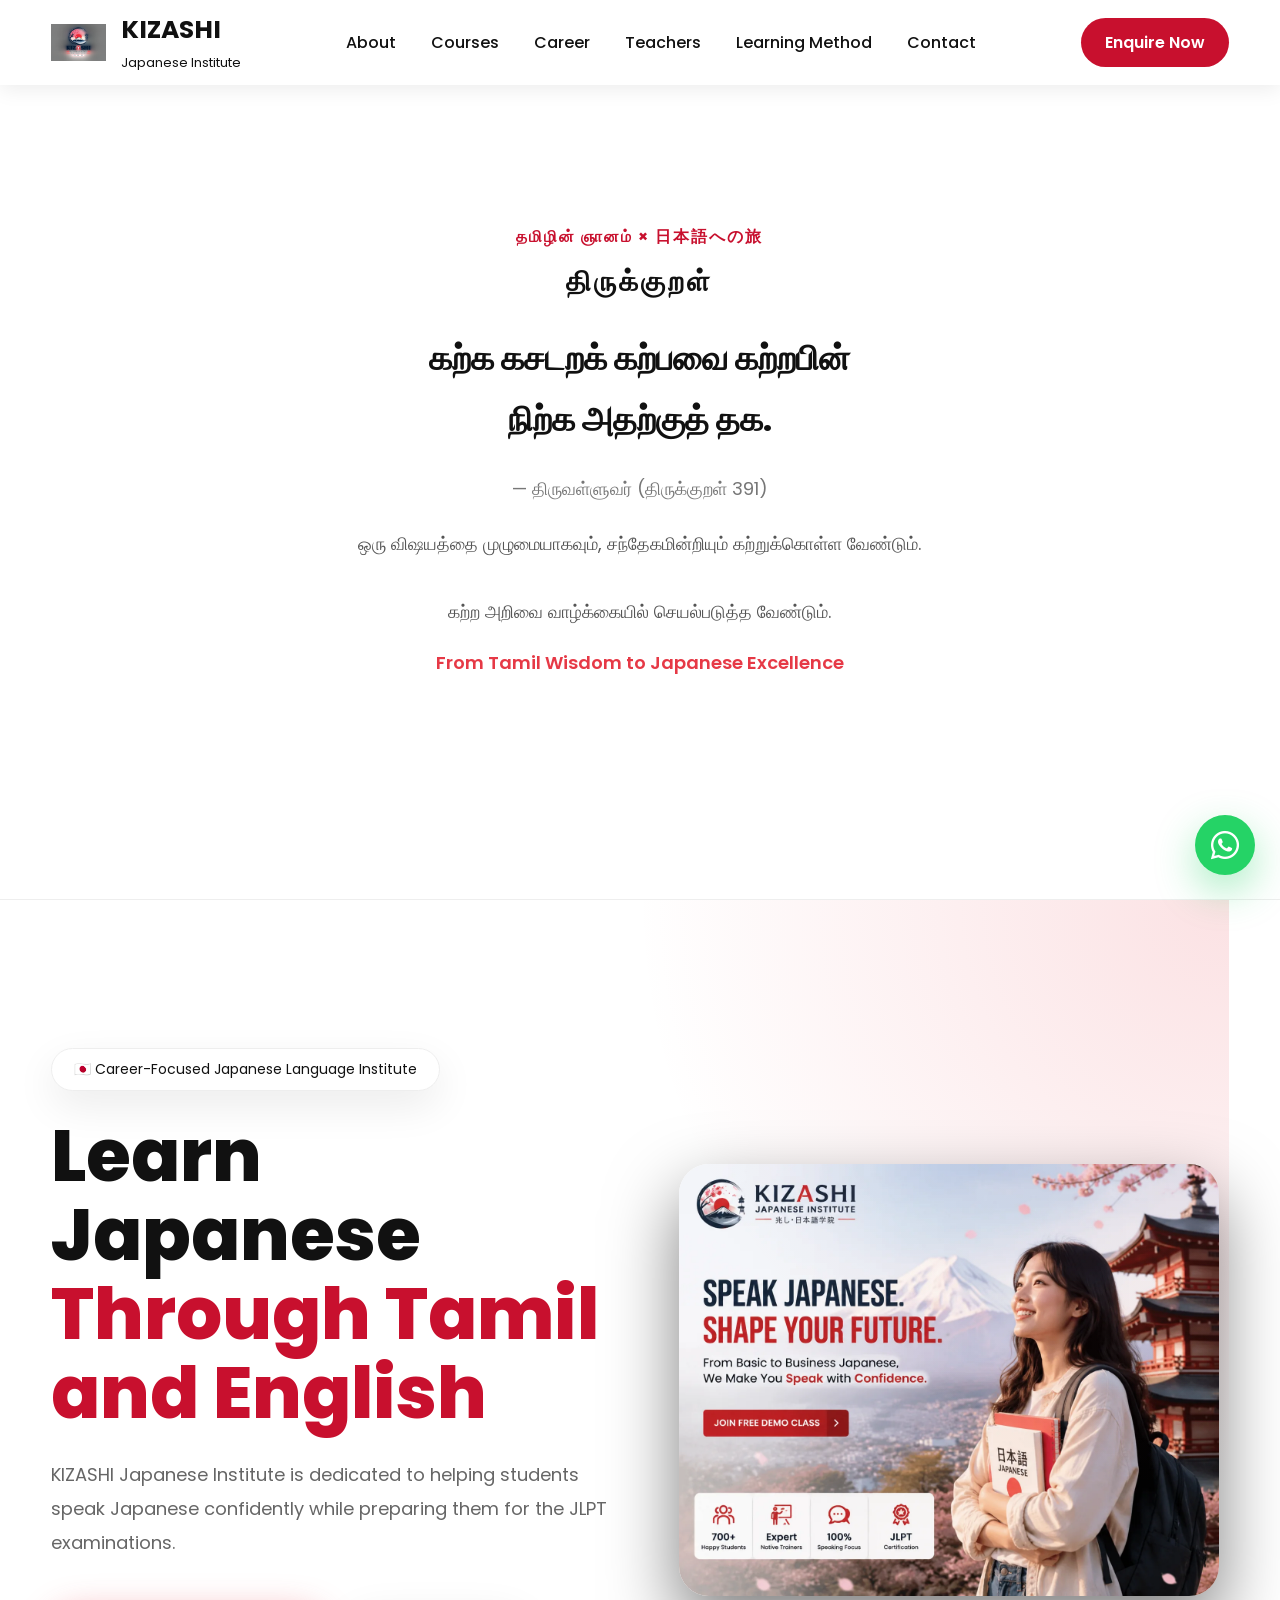
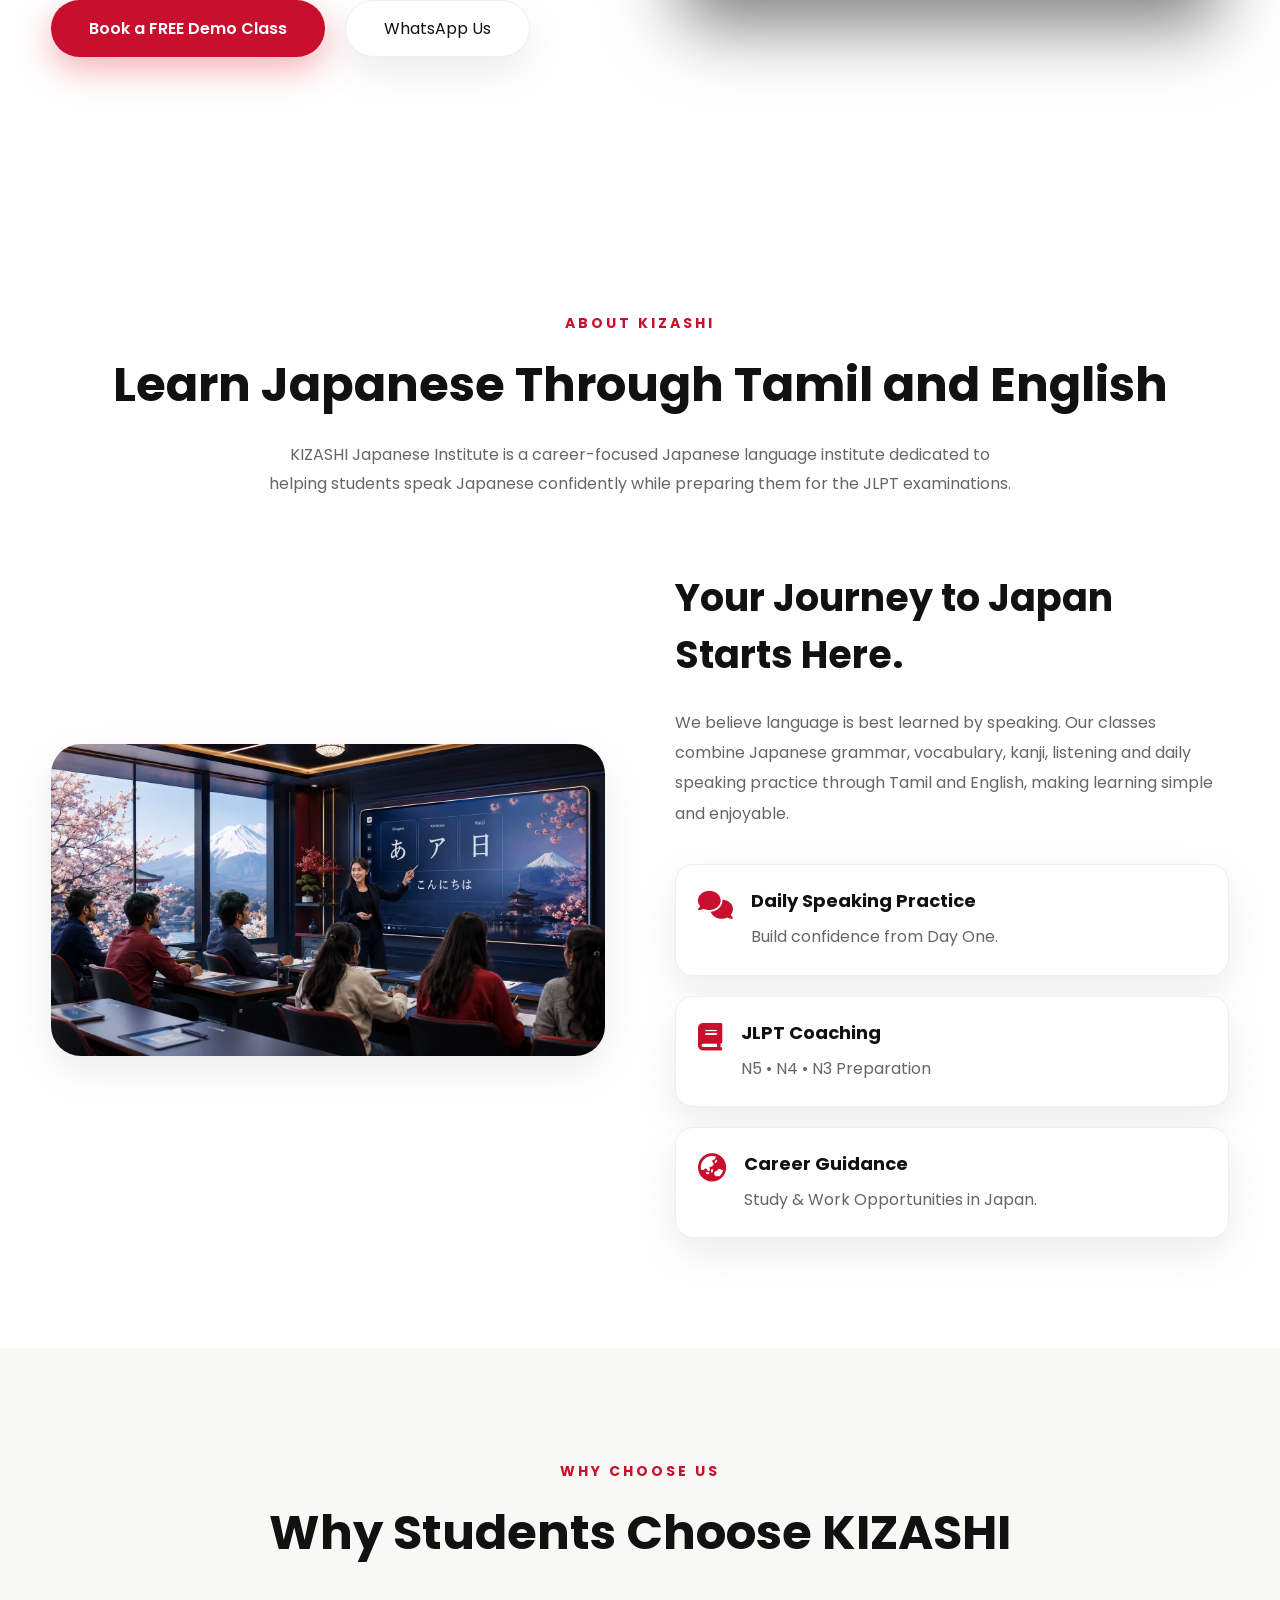
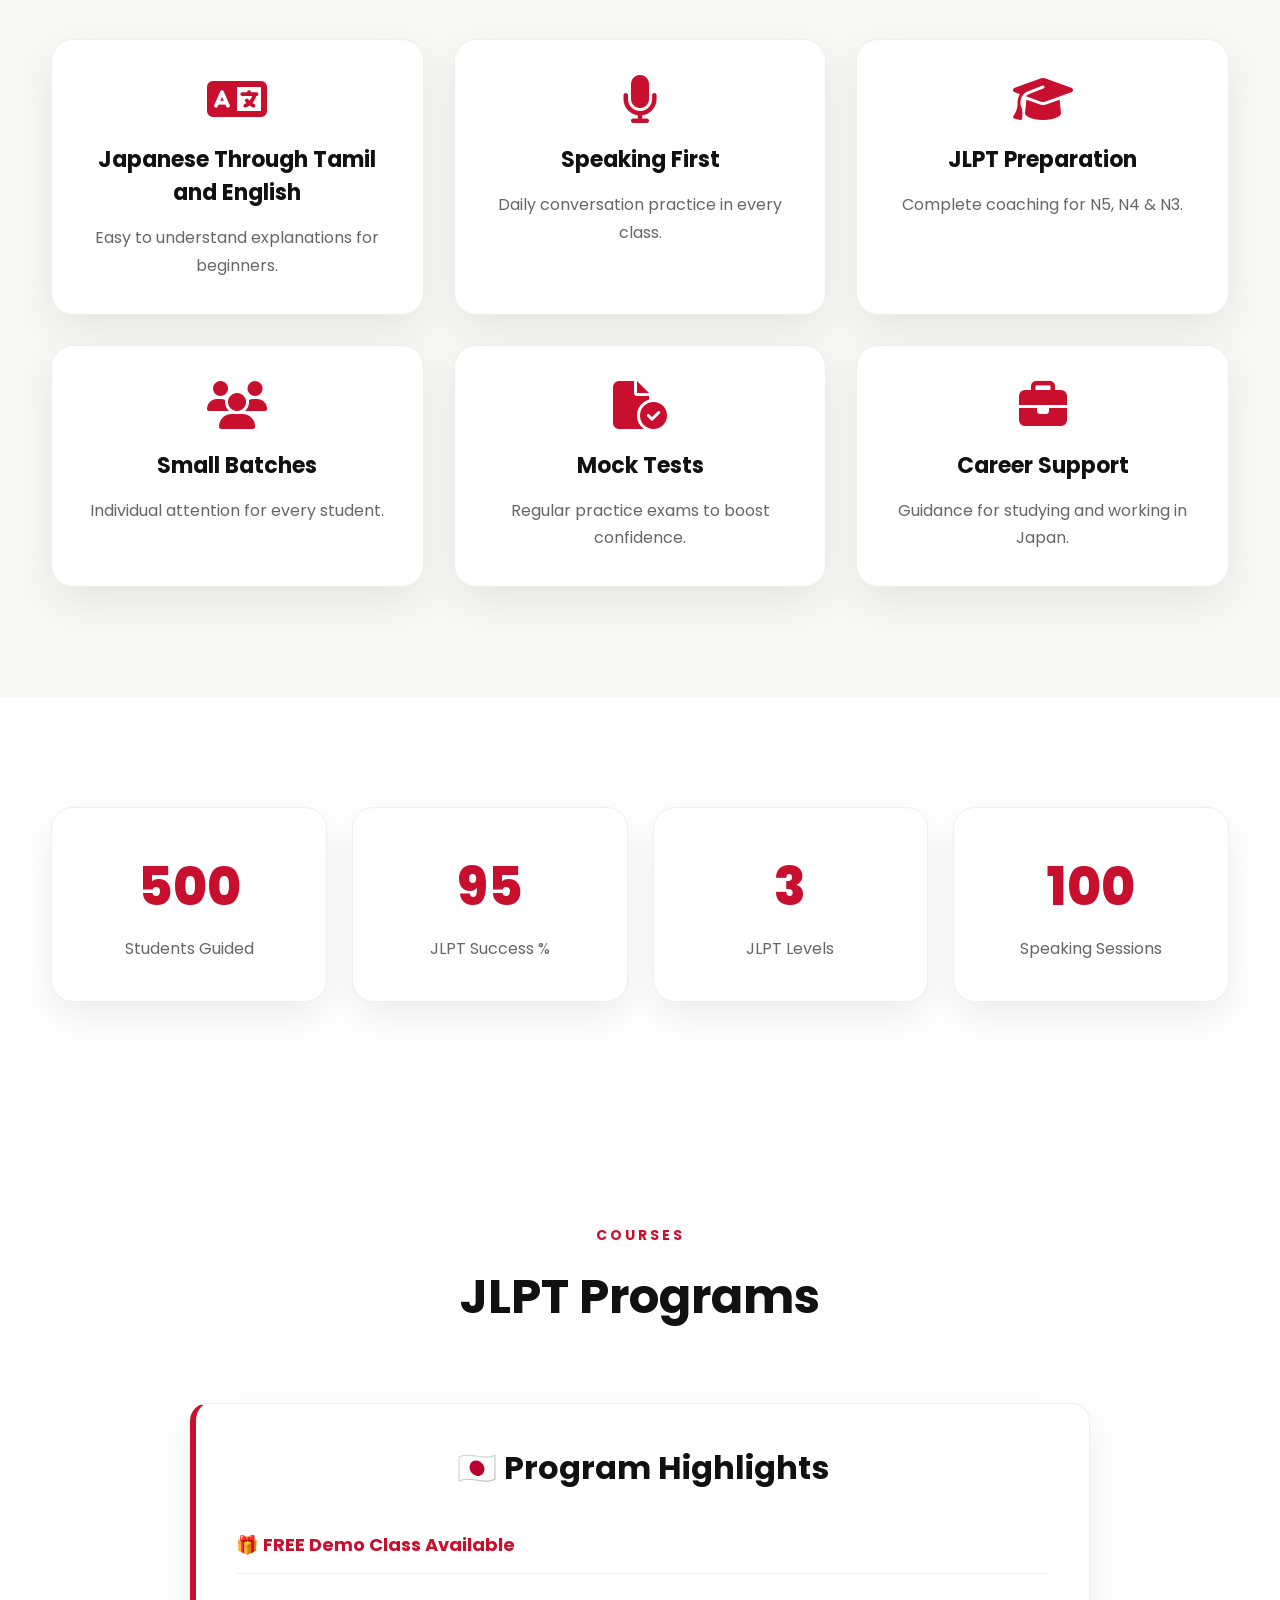
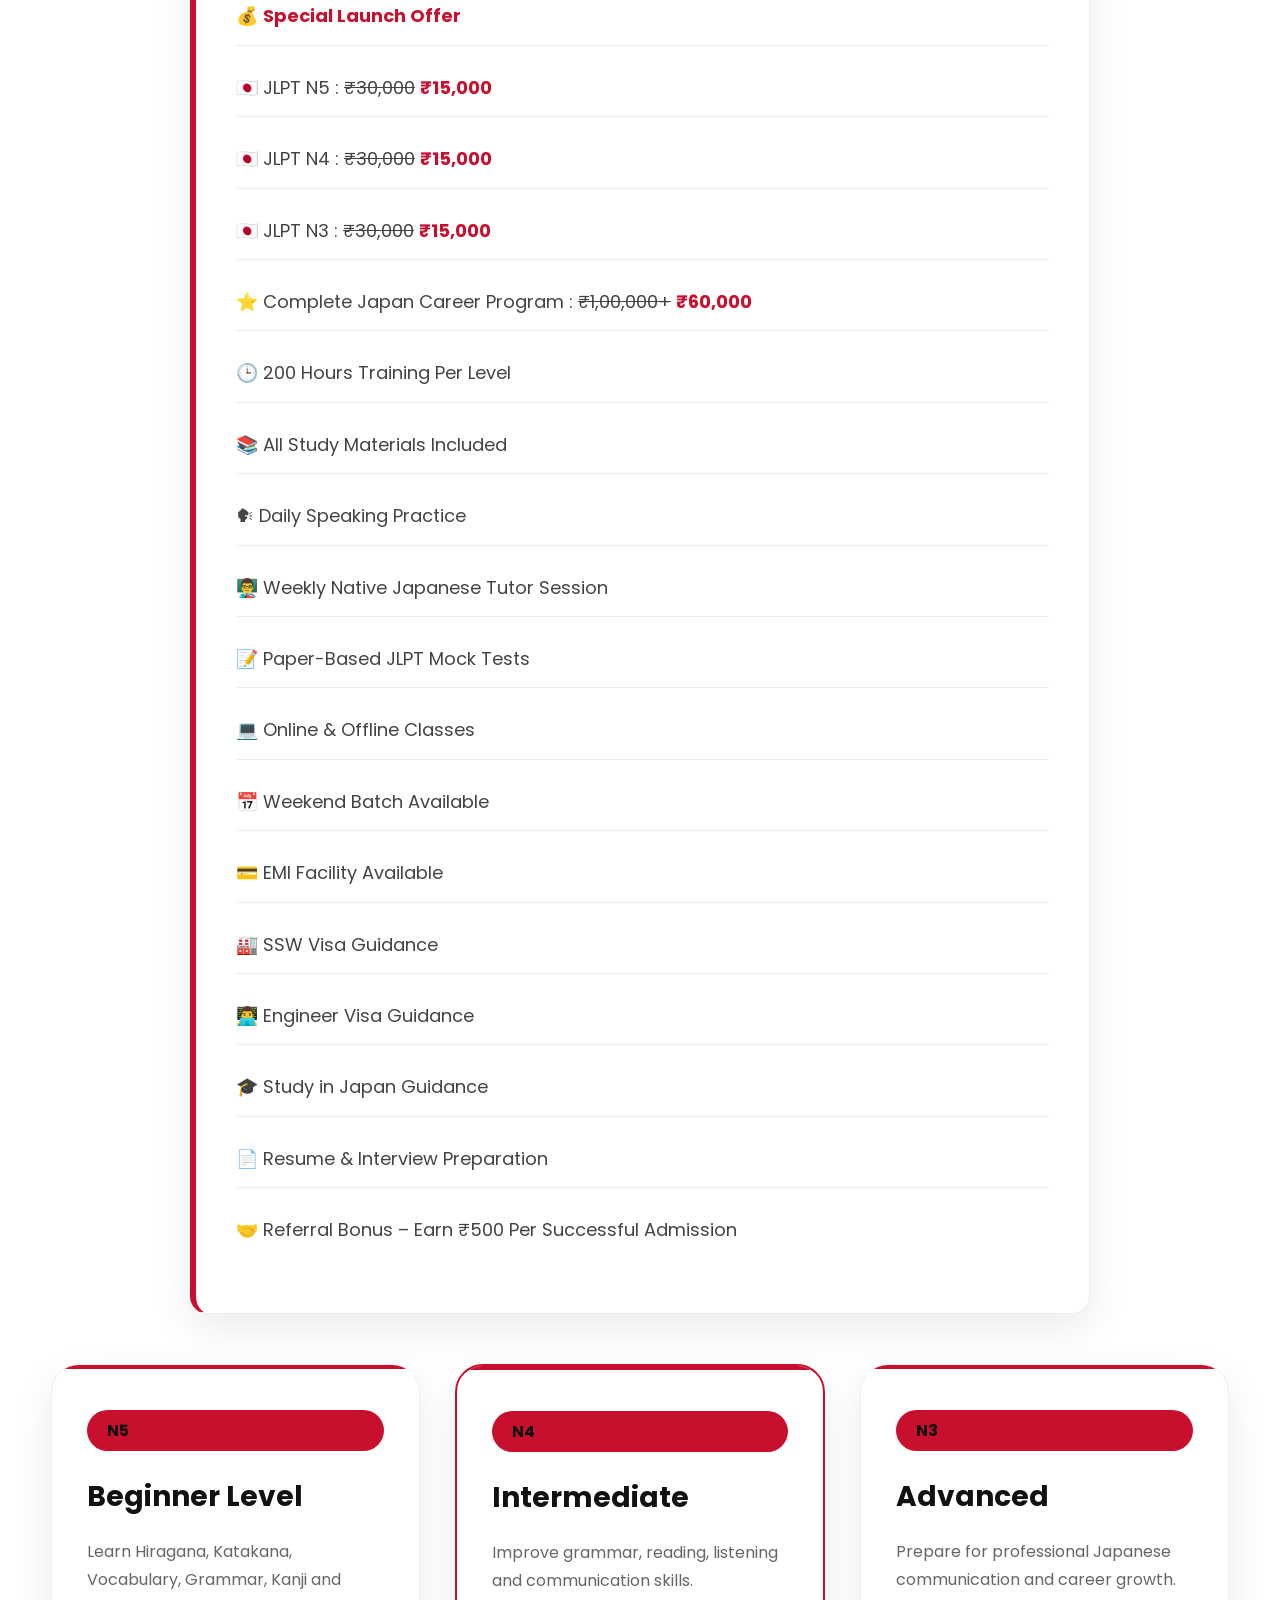
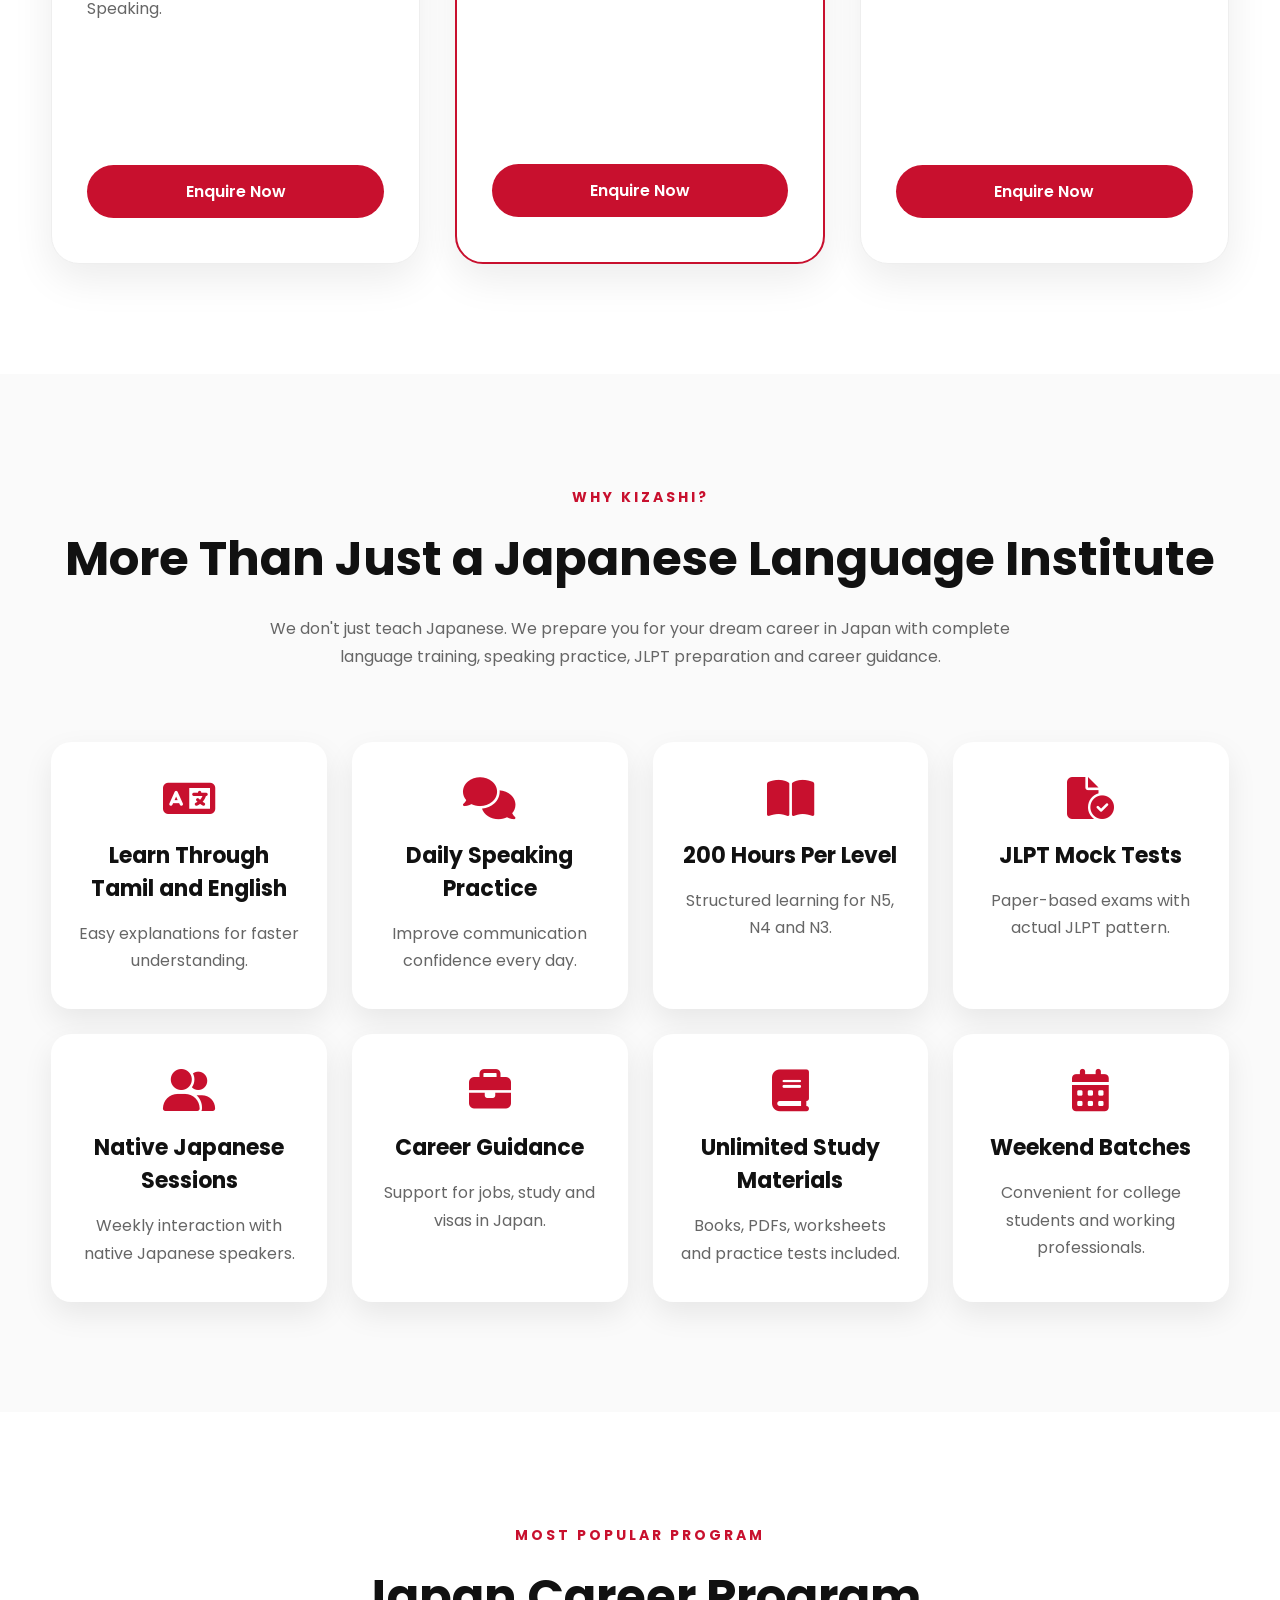
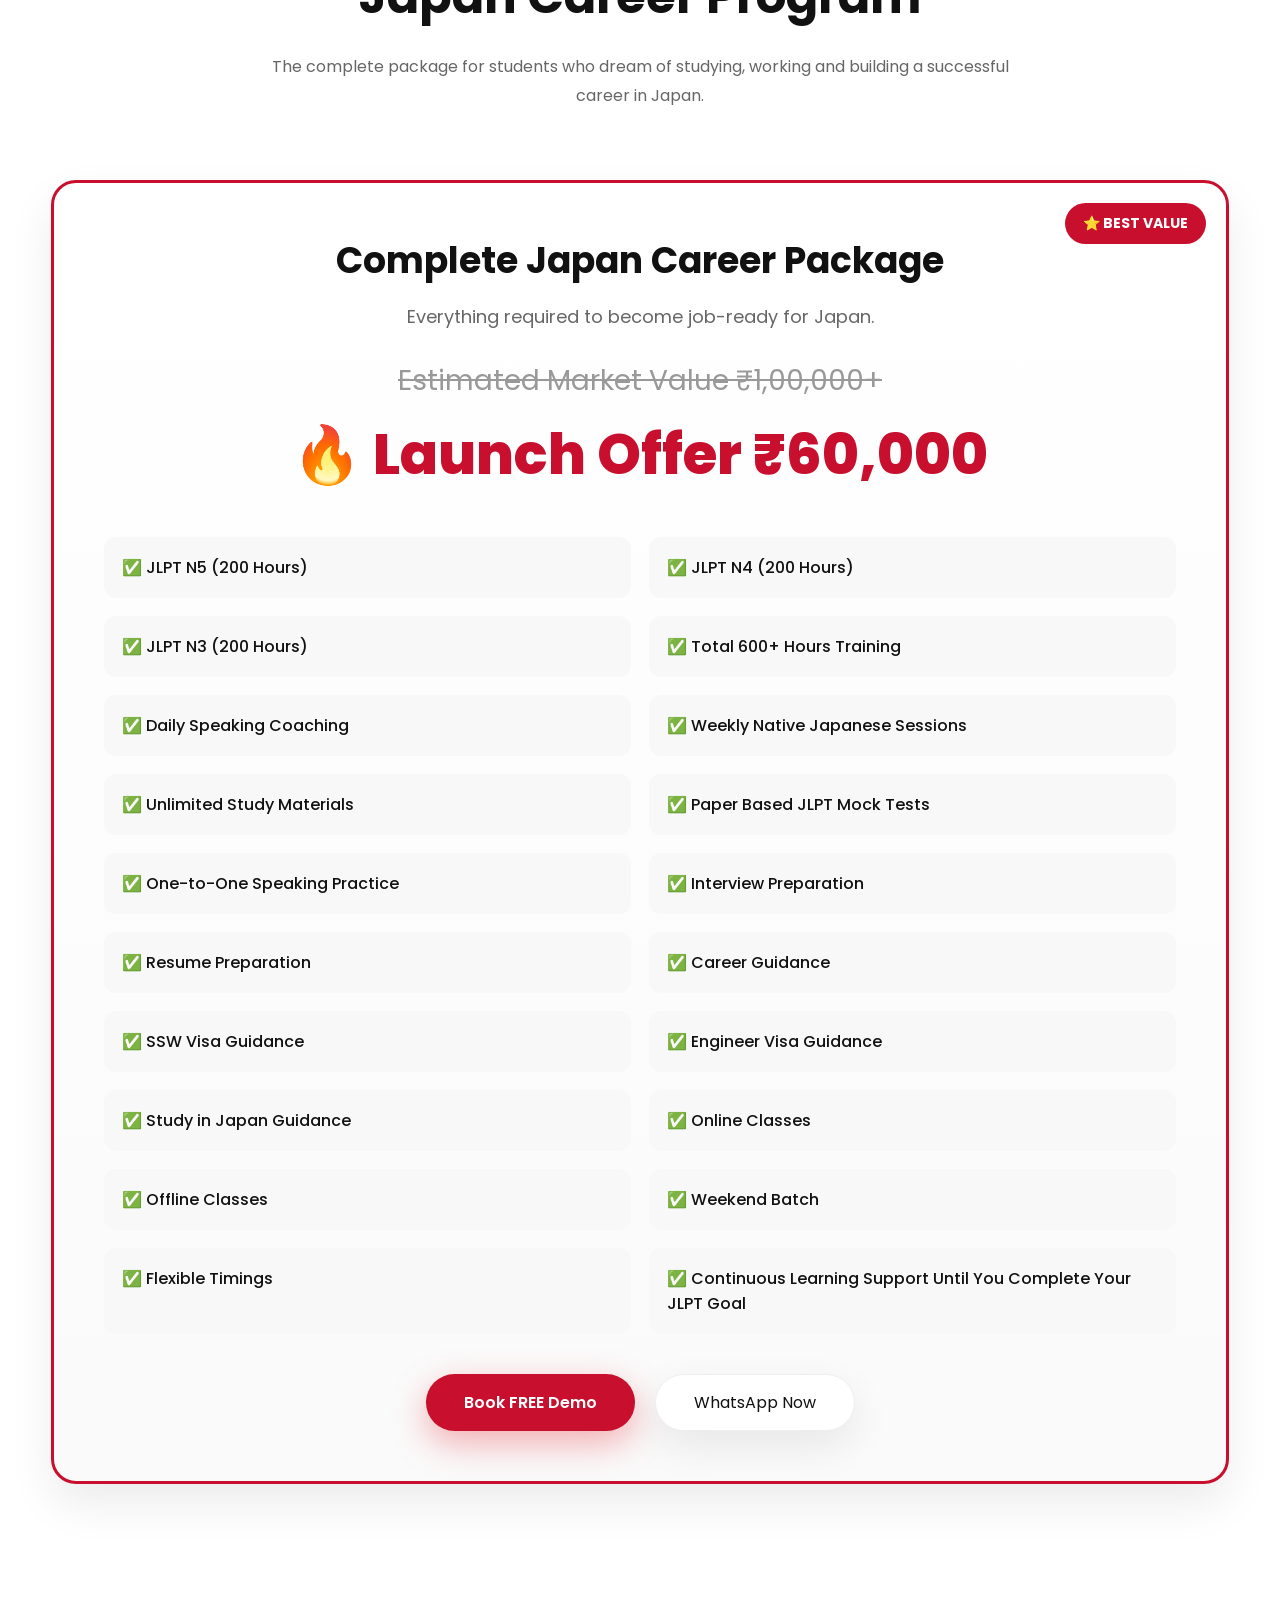
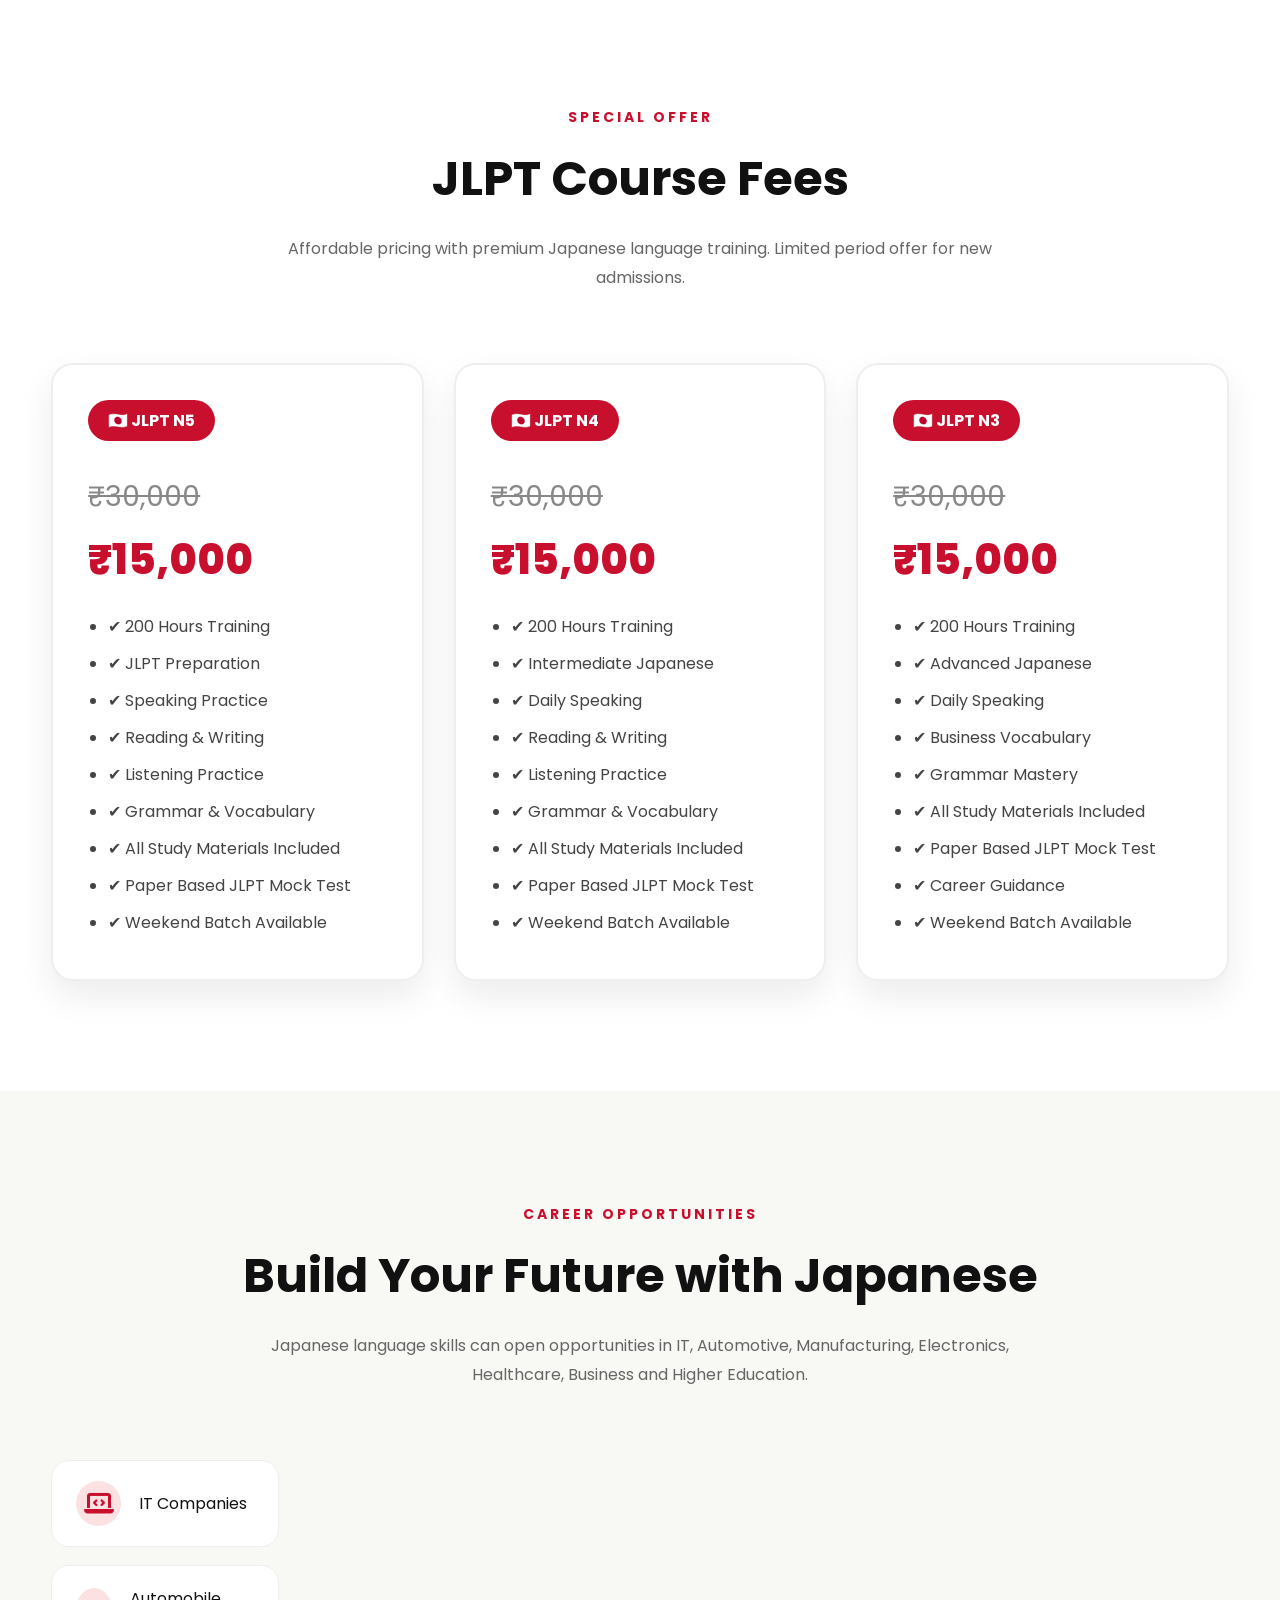
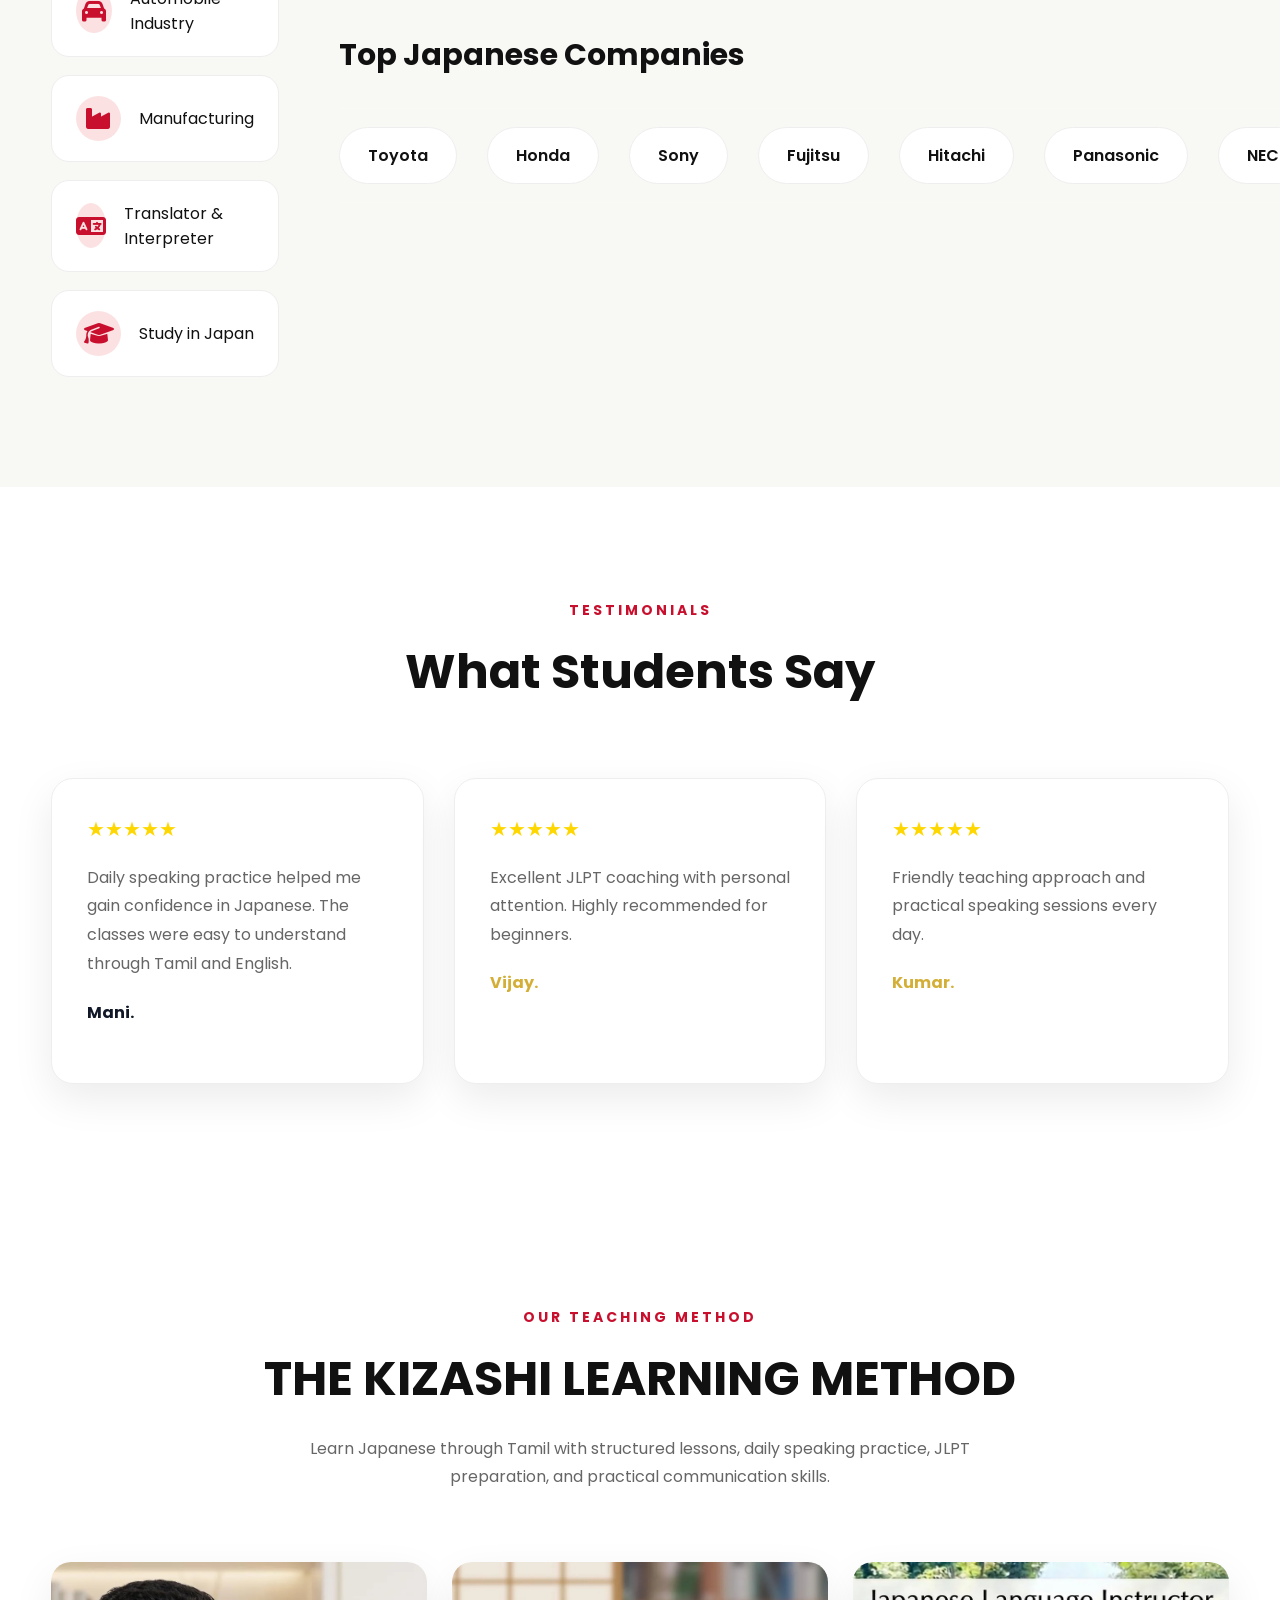
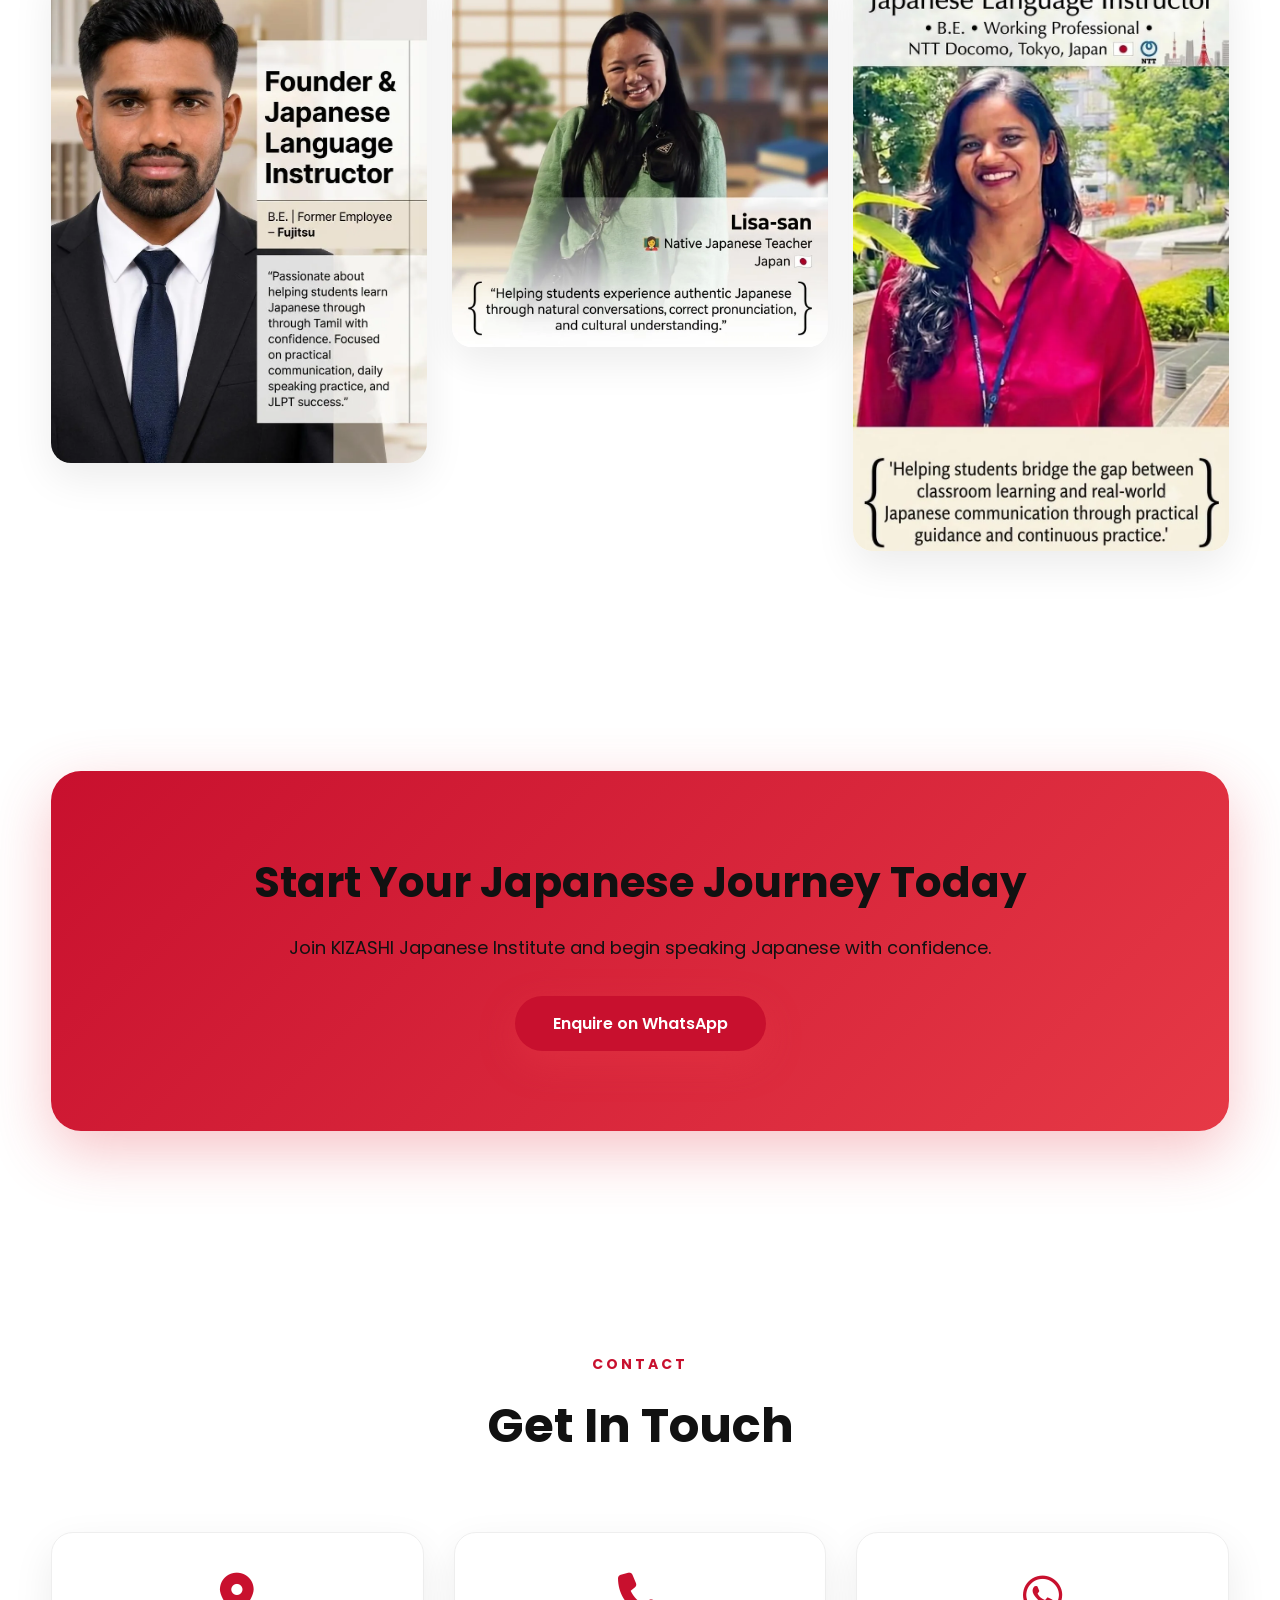
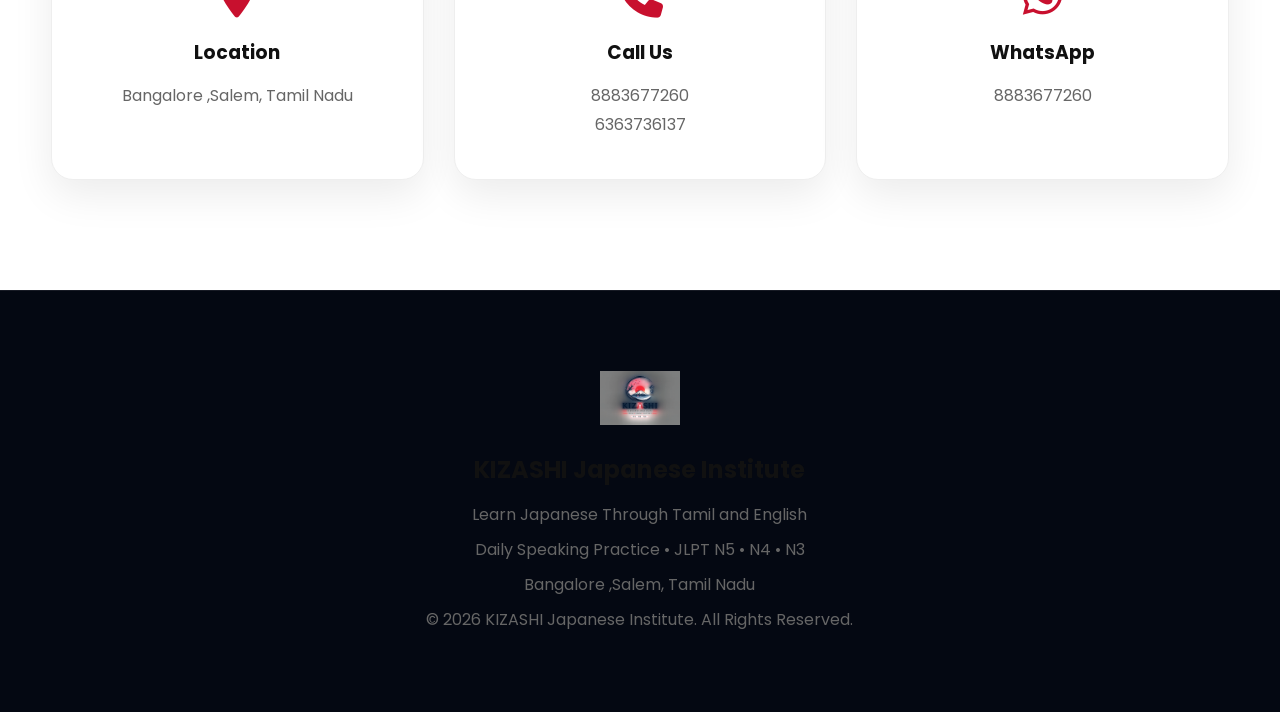
<file: index.html>
<!DOCTYPE html>
<html lang="en">
<head>
<meta charset="UTF-8">
<meta name="viewport" content="width=device-width, initial-scale=1.0">
<title>KIZASHI Japanese Institute</title>
<link rel="icon" type="image/webp" href="images/logo.webp">
<link rel="preconnect" href="https://fonts.googleapis.com">
<link rel="preconnect" href="https://fonts.gstatic.com" crossorigin>
<link href="https://fonts.googleapis.com/css2?family=Poppins:wght@300;400;500;600;700;800&family=Noto+Sans+JP:wght@400;700&display=swap" rel="stylesheet">
<link rel="stylesheet" href="https://cdnjs.cloudflare.com/ajax/libs/font-awesome/6.6.0/css/all.min.css">
<link rel="stylesheet" href="css/style.css">
</head>
<body>

<!-- ========================= -->
<!-- HEADER -->
<!-- ========================= -->
<header class="header">
    <nav class="navbar">
        <a href="#home" class="logo">
            <img src="images/logo.webp" alt="KIZASHI Logo">
            <div>
                <h2>KIZASHI</h2>
                <span>Japanese Institute</span>
            </div>
        </a>

        <ul class="nav-links">
            <li><a href="#about">About</a></li>
            <li><a href="#courses">Courses</a></li>
            <li><a href="#career">Career</a></li>
            <li><a href="#gallery">Teachers</a></li>
            <li><a href="#gallery">Learning Method</a></li>
            <li><a href="#contact">Contact</a></li>
        </ul>

        <a href="https://wa.me/918883677260" class="nav-btn" target="_blank">
            Enquire Now
        </a>
    </nav>
</header>





<!-- ========================= -->
<!-- THIRUKKURAL -->
<!-- ========================= -->

<!-- ========================= -->
<!-- THIRUKKURAL -->
<!-- ========================= -->

<section class="thirukkural">

    <div class="container">

        <h5 class="kural-small">
            தமிழின் ஞானம் × 日本語への旅
        </h5>

        <h2>
            திருக்குறள்
        </h2>

<blockquote class="kural-quote">
     கற்க கசடறக் கற்பவை கற்றபின்<br>
     நிற்க அதற்குத் தக.
</blockquote>


        <p class="author">
            — திருவள்ளுவர் (திருக்குறள் 391)
        </p>

        <p class="meaning">
            ஒரு விஷயத்தை முழுமையாகவும், சந்தேகமின்றியும் கற்றுக்கொள்ள வேண்டும்.<br><br>
            கற்ற அறிவை வாழ்க்கையில் செயல்படுத்த வேண்டும்.
        </p>

        <span class="kural-cta">
            From Tamil Wisdom to Japanese Excellence
        </span>

    </div>

</section>


<!-- ========================= -->
<!-- HERO -->
<!-- ========================= -->

<section class="hero" id="home">

    <div class="hero-overlay"></div>

    <div class="hero-content">

        <span class="hero-top">
            🇯🇵 Career-Focused Japanese Language Institute
        </span>

        <h1>
            Learn Japanese
            <span>Through Tamil and English</span>
        </h1>

        <p class="hero-description">

            KIZASHI Japanese Institute is dedicated to
            helping students speak Japanese confidently 
            while preparing them for the JLPT examinations.

</p>

        <div class="hero-buttons">

            <a href="#contact" class="btn-primary">
                Book a FREE Demo Class
            </a>

            <a href="https://wa.me/918883677260"
               class="btn-secondary"
               target="_blank">
                WhatsApp Us
            </a>

        </div>

    </div>

    <div class="hero-image">

        <img src="images/hero.webp"
             alt="KIZASHI Japanese Institute">

    </div>

</section>
<!-- ABOUT -->



<!-- ========================= -->

<section class="about section" id="about">

    <div class="container">

        <div class="section-title">

            <span>ABOUT KIZASHI</span>

            <h2>Learn Japanese Through Tamil and English </h2>

            <p>
                KIZASHI Japanese Institute is a career-focused Japanese language institute 
                dedicated to helping students speak Japanese confidently while preparing them 
                for the JLPT examinations.
            </p>

        </div>

        <div class="about-wrapper">

            <div class="about-image">

                <img src="images/about.webp" alt="About KIZASHI">

            </div>

            <div class="about-content">

                <h3>Your Journey to Japan Starts Here.</h3>

                <p>

                    We believe language is best learned by speaking.
                    Our classes combine Japanese grammar, vocabulary,
                    kanji, listening and daily speaking practice through
                    Tamil and English, making learning simple and enjoyable.

                </p>

                <div class="about-features">

                    <div class="feature-box">

                        <i class="fa-solid fa-comments"></i>

                        <div>

                            <h4>Daily Speaking Practice</h4>

                            <p>Build confidence from Day One.</p>

                        </div>

                    </div>

                    <div class="feature-box">

                        <i class="fa-solid fa-book"></i>

                        <div>

                            <h4>JLPT Coaching</h4>

                            <p>N5 • N4 • N3 Preparation</p>

                        </div>

                    </div>

                    <div class="feature-box">

                        <i class="fa-solid fa-earth-asia"></i>

                        <div>

                            <h4>Career Guidance</h4>

                            <p>Study & Work Opportunities in Japan.</p>

                        </div>

                    </div>

                </div>

            </div>

        </div>

    </div>

</section>

<!-- ========================= -->
<!-- WHY CHOOSE US -->
<!-- ========================= -->

<section class="why section">

    <div class="container">

        <div class="section-title">

            <span>WHY CHOOSE US</span>

            <h2>Why Students Choose KIZASHI</h2>

        </div>

        <div class="why-grid">

            <div class="why-card">

                <i class="fa-solid fa-language"></i>

                <h3>Japanese Through Tamil and English</h3>

                <p>Easy to understand explanations for beginners.</p>

            </div>

            <div class="why-card">

                <i class="fa-solid fa-microphone"></i>

                <h3>Speaking First</h3>

                <p>Daily conversation practice in every class.</p>

            </div>

            <div class="why-card">

                <i class="fa-solid fa-graduation-cap"></i>

                <h3>JLPT Preparation</h3>

                <p>Complete coaching for N5, N4 & N3.</p>

            </div>

            <div class="why-card">

                <i class="fa-solid fa-users"></i>

                <h3>Small Batches</h3>

                <p>Individual attention for every student.</p>

            </div>

            <div class="why-card">

                <i class="fa-solid fa-file-circle-check"></i>

                <h3>Mock Tests</h3>

                <p>Regular practice exams to boost confidence.</p>

            </div>

            <div class="why-card">

                <i class="fa-solid fa-briefcase"></i>

                <h3>Career Support</h3>

                <p>Guidance for studying and working in Japan.</p>

            </div>

        </div>

    </div>

</section>

<!-- ========================= -->
<!-- STATISTICS -->
<!-- ========================= -->

<section class="stats section">

    <div class="container">

        <div class="stats-grid">

            <div class="stat-box">

                <h2 class="counter" data-target="500">0</h2>

                <p>Students Guided</p>

            </div>

            <div class="stat-box">

                <h2 class="counter" data-target="95">0</h2>

                <p>JLPT Success %</p>

            </div>

            <div class="stat-box">

                <h2 class="counter" data-target="3">0</h2>

                <p>JLPT Levels</p>

            </div>

            <div class="stat-box">

                <h2 class="counter" data-target="100">0</h2>

                <p>Speaking Sessions</p>

            </div>

        </div>

    </div>

</section>

<!-- ========================= -->
<!-- COURSES -->
<!-- ========================= -->

<section class="courses section" id="courses">

    <div class="container">

        <div class="section-title">

            <span>COURSES</span>

            <h2>JLPT Programs</h2>

        </div>

        
<div class="course-info">
<h3>🇯🇵 Program Highlights</h3>
<p>🎁 <strong>FREE Demo Class Available</strong></p>
<p>💰 <strong>Special Launch Offer</strong></p>
<p>🇯🇵 JLPT N5 : <del>₹30,000</del> <strong>₹15,000</strong></p>
<p>🇯🇵 JLPT N4 : <del>₹30,000</del> <strong>₹15,000</strong></p>
<p>🇯🇵 JLPT N3 : <del>₹30,000</del> <strong>₹15,000</strong></p>
<p>⭐ Complete Japan Career Program : <del>₹1,00,000+</del> <strong>₹60,000</strong></p>
<p>🕒 200 Hours Training Per Level</p>
<p>📚 All Study Materials Included</p>
<p>🗣 Daily Speaking Practice</p>
<p>👨‍🏫 Weekly Native Japanese Tutor Session</p>
<p>📝 Paper-Based JLPT Mock Tests</p>
<p>💻 Online & Offline Classes</p>
<p>📅 Weekend Batch Available</p>
<p>💳 EMI Facility Available</p>
<p>🏭 SSW Visa Guidance</p>
<p>👨‍💻 Engineer Visa Guidance</p>
<p>🎓 Study in Japan Guidance</p>
<p>📄 Resume & Interview Preparation</p>
<p>🤝 Referral Bonus – Earn ₹500 Per Successful Admission</p>
</div>


        <div class="course-grid">

            <div class="course-card">

                <span class="level">N5</span>

                <h3>Beginner Level</h3>

                <p>Learn Hiragana, Katakana, Vocabulary, Grammar, Kanji and Speaking.</p>

                <a href="#contact">Enquire Now</a>

            </div>

            <div class="course-card featured">

                <span class="level">N4</span>

                <h3>Intermediate</h3>

                <p>Improve grammar, reading, listening and communication skills.</p>

                <a href="#contact">Enquire Now</a>

            </div>

            <div class="course-card">

                <span class="level">N3</span>

                <h3>Advanced</h3>

                <p>Prepare for professional Japanese communication and career growth.</p>

                <a href="#contact">Enquire Now</a>

            </div>

        </div>

    </div>

</section>

<!-- ========================= -->
<!-- CAREER -->
 <!-- ========================= -->
<!-- COURSE FEES & OFFERS -->
 <!-- ========================= -->
<!-- PREMIUM JAPAN CAREER PROGRAM -->
 <!-- ========================= -->
<!-- WHY KIZASHI PREMIUM -->
<!-- ========================= -->

<section class="why-premium section">

    <div class="container">

        <div class="section-title">

            <span>WHY KIZASHI?</span>

            <h2>More Than Just a Japanese Language Institute</h2>

            <p>
                We don't just teach Japanese. We prepare you for your dream
                career in Japan with complete language training, speaking
                practice, JLPT preparation and career guidance.
            </p>

        </div>

        <div class="why-premium-grid">

            <div class="premium-box">
                <i class="fa-solid fa-language"></i>
                <h3>Learn Through Tamil and English</h3>
                <p>Easy explanations for faster understanding.</p>
            </div>

            <div class="premium-box">
                <i class="fa-solid fa-comments"></i>
                <h3>Daily Speaking Practice</h3>
                <p>Improve communication confidence every day.</p>
            </div>

            <div class="premium-box">
                <i class="fa-solid fa-book-open"></i>
                <h3>200 Hours Per Level</h3>
                <p>Structured learning for N5, N4 and N3.</p>
            </div>

            <div class="premium-box">
                <i class="fa-solid fa-file-circle-check"></i>
                <h3>JLPT Mock Tests</h3>
                <p>Paper-based exams with actual JLPT pattern.</p>
            </div>

            <div class="premium-box">
                <i class="fa-solid fa-user-group"></i>
                <h3>Native Japanese Sessions</h3>
                <p>Weekly interaction with native Japanese speakers.</p>
            </div>

            <div class="premium-box">
                <i class="fa-solid fa-briefcase"></i>
                <h3>Career Guidance</h3>
                <p>Support for jobs, study and visas in Japan.</p>
            </div>

            <div class="premium-box">
                <i class="fa-solid fa-book"></i>
                <h3>Unlimited Study Materials</h3>
                <p>Books, PDFs, worksheets and practice tests included.</p>
            </div>

            <div class="premium-box">
                <i class="fa-solid fa-calendar-days"></i>
                <h3>Weekend Batches</h3>
                <p>Convenient for college students and working professionals.</p>
            </div>

        </div>

    </div>

</section>
<!-- ========================= -->

<section class="premium-program section">

    <div class="container">

        <div class="section-title">

            <span>MOST POPULAR PROGRAM</span>

            <h2>Japan Career Program</h2>

            <p>
                The complete package for students who dream of studying,
                working and building a successful career in Japan.
            </p>

        </div>

        <div class="premium-card">

            <div class="premium-badge">

                ⭐ BEST VALUE

            </div>

            <h3>Complete Japan Career Package</h3>

            <p class="premium-subtitle">

                Everything required to become job-ready for Japan.

            </p>

            <div class="price-area">

                <span class="old-price-big">

                    Estimated Market Value ₹1,00,000+

                </span>

                <h2 class="offer-price-big">

                    🔥 Launch Offer ₹60,000

                </h2>

            </div>

            <div class="premium-grid">

                <div>✅ JLPT N5 (200 Hours)</div>

                <div>✅ JLPT N4 (200 Hours)</div>

                <div>✅ JLPT N3 (200 Hours)</div>

                <div>✅ Total 600+ Hours Training</div>

                <div>✅ Daily Speaking Coaching</div>

                <div>✅ Weekly Native Japanese Sessions</div>

                <div>✅ Unlimited Study Materials</div>

                <div>✅ Paper Based JLPT Mock Tests</div>

                <div>✅ One-to-One Speaking Practice</div>

                <div>✅ Interview Preparation</div>

                <div>✅ Resume Preparation</div>

                <div>✅ Career Guidance</div>

                <div>✅ SSW Visa Guidance</div>

                <div>✅ Engineer Visa Guidance</div>

                <div>✅ Study in Japan Guidance</div>

                <div>✅ Online Classes</div>

                <div>✅ Offline Classes</div>

                <div>✅ Weekend Batch</div>

                <div>✅ Flexible Timings</div>

                <div>✅ Continuous Learning Support Until You Complete Your JLPT Goal</div>

            </div>

            <div class="premium-buttons">

                <a href="#contact" class="btn-primary">

                    Book FREE Demo

                </a>

                <a href="https://wa.me/918883677260"

                   target="_blank"

                   class="btn-secondary">

                    WhatsApp Now

                </a>

            </div>

        </div>

    </div>

</section>
<!-- ========================= -->

<section class="offers section">

    <div class="container">

        <div class="section-title">

            <span>SPECIAL OFFER</span>

            <h2>JLPT Course Fees</h2>

            <p>
                Affordable pricing with premium Japanese language training.
                Limited period offer for new admissions.
            </p>

        </div>

        <div class="offer-grid">

            <!-- N5 -->

            <div class="offer-card">

                <span class="offer-level">
                    🇯🇵 JLPT N5
                </span>

                <div class="old-price">
                    ₹30,000
                </div>

                <div class="new-price">
                    ₹15,000
                </div>

                <ul>

                    <li>✔ 200 Hours Training</li>

                    <li>✔ JLPT Preparation</li>

                    <li>✔ Speaking Practice</li>

                    <li>✔ Reading & Writing</li>

                    <li>✔ Listening Practice</li>

                    <li>✔ Grammar & Vocabulary</li>

                    <li>✔ All Study Materials Included</li>

                    <li>✔ Paper Based JLPT Mock Test</li>

                    <li>✔ Weekend Batch Available</li>

                </ul>

            </div>

            <!-- N4 -->

            <div class="offer-card">

                <span class="offer-level">
                    🇯🇵 JLPT N4
                </span>

                <div class="old-price">
                    ₹30,000
                </div>

                <div class="new-price">
                    ₹15,000
                </div>

                <ul>

                    <li>✔ 200 Hours Training</li>

                    <li>✔ Intermediate Japanese</li>

                    <li>✔ Daily Speaking</li>

                    <li>✔ Reading & Writing</li>

                    <li>✔ Listening Practice</li>

                    <li>✔ Grammar & Vocabulary</li>

                    <li>✔ All Study Materials Included</li>

                    <li>✔ Paper Based JLPT Mock Test</li>

                    <li>✔ Weekend Batch Available</li>

                </ul>

            </div>

            <!-- N3 -->

            <div class="offer-card">

                <span class="offer-level">
                    🇯🇵 JLPT N3
                </span>

                <div class="old-price">
                    ₹30,000
                </div>

                <div class="new-price">
                    ₹15,000
                </div>

                <ul>

                    <li>✔ 200 Hours Training</li>

                    <li>✔ Advanced Japanese</li>

                    <li>✔ Daily Speaking</li>

                    <li>✔ Business Vocabulary</li>

                    <li>✔ Grammar Mastery</li>

                    <li>✔ All Study Materials Included</li>

                    <li>✔ Paper Based JLPT Mock Test</li>

                    <li>✔ Career Guidance</li>

                    <li>✔ Weekend Batch Available</li>

                </ul>

            </div>

        </div>

    </div>

</section>
<!-- ========================= -->

<section class="career section" id="career">

    <div class="container">

        <div class="section-title">

            <span>CAREER OPPORTUNITIES</span>

            <h2>Build Your Future with Japanese</h2>

            <p>
                Japanese language skills can open opportunities in IT,
                Automotive, Manufacturing, Electronics, Healthcare,
                Business and Higher Education.
            </p>

        </div>

        <div class="career-content">

            <div class="career-left">

                <div class="career-item">
                    <i class="fa-solid fa-laptop-code"></i>
                    <span>IT Companies</span>
                </div>

                <div class="career-item">
                    <i class="fa-solid fa-car"></i>
                    <span>Automobile Industry</span>
                </div>

                <div class="career-item">
                    <i class="fa-solid fa-industry"></i>
                    <span>Manufacturing</span>
                </div>

                <div class="career-item">
                    <i class="fa-solid fa-language"></i>
                    <span>Translator & Interpreter</span>
                </div>

                <div class="career-item">
                    <i class="fa-solid fa-graduation-cap"></i>
                    <span>Study in Japan</span>
                </div>

            </div>

            <div class="career-right">

                <h3>Top Japanese Companies</h3>

                <div class="company-slider">

                    <div class="company-track">

                        <span>Toyota</span>
                        <span>Honda</span>
                        <span>Sony</span>
                        <span>Fujitsu</span>
                        <span>Hitachi</span>
                        <span>Panasonic</span>
                        <span>NEC</span>
                        <span>Rakuten</span>

                        <!-- Duplicate for smooth scrolling -->

                        <span>Toyota</span>
                        <span>Honda</span>
                        <span>Sony</span>
                        <span>Fujitsu</span>
                        <span>Hitachi</span>
                        <span>Panasonic</span>
                        <span>NEC</span>
                        <span>Rakuten</span>

                    </div>

                </div>

            </div>

        </div>

    </div>

</section>

<!-- ========================= -->
<!-- ========================= -->

<section class="testimonials section">

    <div class="container">

        <div class="section-title">

            <span>TESTIMONIALS</span>

            <h2>What Students Say</h2>

        </div>

        <div class="testimonial-grid">

            <div class="testimonial-card">

                <div class="stars">★★★★★</div>

                <p>
                    Daily speaking practice helped me gain confidence in
                    Japanese. The classes were easy to understand through Tamil and English.
                </p>

                <p class="name">Mani.</p>

            </div>

            <div class="testimonial-card">

                <div class="stars">★★★★★</div>

                <p>
                    Excellent JLPT coaching with personal attention.
                    Highly recommended for beginners.
                </p>

                <h4>Vijay.</h4>

            </div>

            <div class="testimonial-card">

                <div class="stars">★★★★★</div>

                <p>
                    Friendly teaching approach and practical speaking sessions
                    every day.
                </p>

                <h4>Kumar.</h4>

            </div>

        </div>

    </div>

</section>

<!-- ========================= -->
<!-- GALLERY -->
<!-- ========================= -->

<section class="gallery section" id="gallery">

    <div class="container">

<div class="section-title">

    <span>OUR TEACHING METHOD</span>

    <h2>THE KIZASHI LEARNING METHOD</h2>

    <p>
        Learn Japanese through Tamil with structured lessons,
        daily speaking practice, JLPT preparation, and practical
        communication skills.
    </p>

</div>

        <div class="gallery-grid">

            <img src="images/gallery1.webp" alt="Gallery">

            <img src="images/gallery2.webp" alt="Gallery">

            <img src="images/gallery3.webp" alt="Gallery">

        </div>

    </div>

</section>

<!-- ========================= -->
<!-- ADMISSION -->
<!-- ========================= -->

<section class="admission section" id="admission">

    <div class="container">

        <div class="admission-box">

            <h2>Start Your Japanese Journey Today</h2>

            <p>
                Join KIZASHI Japanese Institute and begin speaking Japanese
                with confidence.
            </p>

            <a href="https://wa.me/918883677260" class="btn-primary" target="_blank">

                Enquire on WhatsApp

            </a>

        </div>

    </div>

</section>

<!-- ========================= -->
<!-- CONTACT -->
<!-- ========================= -->

<section class="contact section" id="contact">

    <div class="container">

        <div class="section-title">

            <span>CONTACT</span>

            <h2>Get In Touch</h2>

        </div>

        <div class="contact-grid">

            <div class="contact-card">

                <i class="fa-solid fa-location-dot"></i>

                <h3>Location</h3>

                <p>Bangalore ,Salem, Tamil Nadu</p>

            </div>

            <div class="contact-card">

                <i class="fa-solid fa-phone"></i>

                <h3>Call Us</h3>

                <p>8883677260</p>

                <p>6363736137</p>

            </div>

            <div class="contact-card">

                <i class="fa-brands fa-whatsapp"></i>

                <h3>WhatsApp</h3>

                <p>8883677260</p>

            </div>

        </div>

    </div>

</section>

<!-- ========================= -->
<!-- FOOTER -->
<!-- ========================= -->

<footer class="footer">

    <div class="container">

        <img src="images/logo.webp" class="footer-logo" alt="Logo">

        <h2>KIZASHI Japanese Institute</h2>

        <p>Learn Japanese Through Tamil and English</p>

        <p>Daily Speaking Practice • JLPT N5 • N4 • N3</p>

        <p>Bangalore ,Salem, Tamil Nadu</p>

        <p>© 2026 KIZASHI Japanese Institute. All Rights Reserved.</p>

    </div>

</footer>

<!-- Floating WhatsApp -->

<a href="https://wa.me/918883677260"
   class="whatsapp-float"
   target="_blank">

    <i class="fa-brands fa-whatsapp"></i>

</a>

<!-- Back To Top -->

<button id="topBtn">

    <i class="fa-solid fa-arrow-up"></i>

</button>

<script src="js/script.js"></script>

</body>
</html>
</file>
<file: css/style.css>
/* ===========================================
   KIZASHI Japanese Institute V7
   Premium Dark Theme
=========================================== */

:root{

    --primary:#E63946;
    --secondary:#ff6b6b;
    --dark:#050816;
    --dark2:#0D1424;
    --card:rgba(255,255,255,.08);
    --border:rgba(255,255,255,.12);

    --white:#ffffff;
    --text:#d6d9e3;
    --gray:#9da8b9;

    --shadow:0 15px 45px rgba(0,0,0,.45);

    --radius:22px;

    --transition:.35s;

}

*{

margin:0;
padding:0;
box-sizing:border-box;

}

html{

scroll-behavior:smooth;

}

body{

font-family:'Poppins',sans-serif;
background:var(--dark);
color:var(--white);
overflow-x:hidden;

}

body::before{

content:"";
position:fixed;
left:0;
top:0;
width:100%;
height:100%;

background:
radial-gradient(circle at top right,
rgba(230,57,70,.18),
transparent 35%),

radial-gradient(circle at bottom left,
rgba(0,119,255,.12),
transparent 40%);

z-index:-2;

}

/* Scrollbar */

::-webkit-scrollbar{

width:9px;

}

::-webkit-scrollbar-track{

background:#0b1020;

}

::-webkit-scrollbar-thumb{

background:var(--primary);
border-radius:20px;

}

/* Container */

.container{

width:min(1180px,92%);
margin:auto;

}

/* Section */

.section{

padding:110px 0;

}

/* Titles */

.section-title{

text-align:center;
margin-bottom:70px;

}

.section-title span{

display:inline-block;

color:var(--primary);

font-size:14px;

letter-spacing:3px;

font-weight:700;

margin-bottom:15px;

}

.section-title h2{

font-size:48px;

margin-bottom:20px;

}

.section-title p{

max-width:760px;

margin:auto;

color:var(--gray);

line-height:1.8;

}

/* Buttons */

.btn-primary{

display:inline-flex;

align-items:center;

justify-content:center;

padding:15px 38px;

background:var(--primary);

color:#fff;

border-radius:50px;

text-decoration:none;

font-weight:600;

transition:.35s;

box-shadow:0 12px 35px rgba(230,57,70,.4);

}

.btn-primary:hover{

transform:translateY(-4px);

background:#ff4e5f;

}

.btn-secondary{

display:inline-flex;

align-items:center;

justify-content:center;

padding:15px 38px;

border:1px solid rgba(255,255,255,.18);

backdrop-filter:blur(14px);

background:rgba(255,255,255,.06);

border-radius:50px;

color:#fff;

text-decoration:none;

transition:.35s;

}

.btn-secondary:hover{

background:rgba(255,255,255,.12);

}

/* Loader */

#loader{

position:fixed;

left:0;

top:0;

width:100%;

height:100%;

background:#050816;

display:flex;

justify-content:center;

align-items:center;

z-index:99999;

}

.loader-logo{

text-align:center;

}

.loader-logo img{

width:80px;

margin-bottom:20px;

animation:float 2s infinite;

}

.loader-logo h2{

font-size:40px;

letter-spacing:3px;

}

.loader-logo span{

color:var(--primary);

font-family:'Noto Sans JP';

}

/* Header */
.header{

    position:fixed;
    top:-100px;
    left:0;
    width:100%;
    z-index:999;
    background:rgba(10,15,30,.9);
    backdrop-filter:blur(15px);
    transition:top .4s ease;

}

.navbar{

height:85px;

display:flex;

align-items:center;

justify-content:space-between;

width:min(1180px,92%);

margin:auto;

}

.logo{

display:flex;

align-items:center;

text-decoration:none;

gap:15px;

color:#fff;

}

.logo img{

width:55px;

}

.logo h2{

font-size:25px;

}

.logo span{

font-size:13px;

color:var(--gray);

}

.nav-links{

display:flex;

gap:35px;

list-style:none;

}

.nav-links a{

color:#fff;

text-decoration:none;

font-weight:500;

transition:.3s;

}

.nav-links a:hover{

color:var(--primary);

}

.nav-btn{

padding:12px 24px;

background:var(--primary);

border-radius:40px;

text-decoration:none;

color:#fff;

font-weight:600;

}

.menu-btn{

display:none;

font-size:28px;

cursor:pointer;

}
/*==================================
 HERO SECTION
==================================*/

.hero{

min-height:100vh;

display:grid;

grid-template-columns:1fr 1fr;

align-items:center;

gap:60px;

padding:140px 0 80px;

width:min(1180px,92%);

margin:auto;

position:relative;

}

.hero-overlay{

position:absolute;

inset:0;

background:
radial-gradient(circle at top right,
rgba(230,57,70,.15),
transparent 40%);

pointer-events:none;

}

.hero-content{

position:relative;

z-index:2;

}

.hero-top{

display:inline-block;

padding:10px 22px;

border:1px solid rgba(255,255,255,.12);

border-radius:40px;

background:rgba(255,255,255,.05);

backdrop-filter:blur(15px);

margin-bottom:25px;

font-size:14px;

}

.hero h1{

font-size:72px;

line-height:1.1;

margin-bottom:25px;

font-weight:800;

}

.hero h1 span{

color:var(--primary);

}

.hero-description{

font-size:18px;

color:var(--gray);

line-height:1.9;

margin-bottom:40px;

max-width:580px;

}

.hero-buttons{

display:flex;

gap:20px;

margin-bottom:55px;

flex-wrap:wrap;

}

.hero-features{

display:flex;

gap:20px;

flex-wrap:wrap;

}

.glass-card{

width:180px;

padding:25px;

background:rgba(255,255,255,.06);

border:1px solid rgba(255,255,255,.08);

border-radius:20px;

backdrop-filter:blur(18px);

transition:.35s;

box-shadow:var(--shadow);

}

.glass-card:hover{

transform:translateY(-10px);

border-color:var(--primary);

}

.glass-card i{

font-size:34px;

color:var(--primary);

margin-bottom:18px;

}

.glass-card h3{

margin-bottom:8px;

}

.glass-card p{

font-size:14px;

color:var(--gray);

}

.hero-image{

display:flex;

justify-content:center;

align-items:center;

}

.hero-image img{

width:100%;

max-width:540px;

border-radius:30px;

box-shadow:0 30px 70px rgba(0,0,0,.5);

animation:float 5s ease-in-out infinite;

}

.scroll-down{

position:absolute;

left:50%;

bottom:25px;

transform:translateX(-50%);

}

.scroll-down span{

display:block;

width:28px;

height:48px;

border:2px solid rgba(255,255,255,.4);

border-radius:25px;

position:relative;

}

.scroll-down span::before{

content:"";

position:absolute;

left:50%;

top:10px;

width:6px;

height:10px;

background:var(--primary);

border-radius:50px;

transform:translateX(-50%);

animation:scroll 2s infinite;

}

/*==================================
 ABOUT
==================================*/

.about-wrapper{

display:grid;

grid-template-columns:1fr 1fr;

gap:70px;

align-items:center;

}

.about-image img{

width:100%;

border-radius:30px;

box-shadow:var(--shadow);

}

.about-content h3{

font-size:38px;

margin-bottom:25px;

}

.about-content p{

line-height:1.9;

color:var(--gray);

margin-bottom:35px;

}

.about-features{

display:flex;

flex-direction:column;

gap:20px;

}

.feature-box{

display:flex;

align-items:flex-start;

gap:18px;

padding:22px;

background:rgba(255,255,255,.05);

border:1px solid rgba(255,255,255,.08);

border-radius:18px;

transition:.35s;

}

.feature-box:hover{

transform:translateX(10px);

border-color:var(--primary);

}

.feature-box i{

font-size:28px;

color:var(--primary);

margin-top:4px;

}

.feature-box h4{

margin-bottom:8px;

font-size:18px;

}

.feature-box p{

margin:0;

color:var(--gray);

}

/*==================================
 ANIMATIONS
==================================*/

@keyframes float{

0%{

transform:translateY(0);

}

50%{

transform:translateY(-15px);

}

100%{

transform:translateY(0);

}

}

@keyframes scroll{

0%{

opacity:0;

transform:translate(-50%,0);

}

50%{

opacity:1;

}

100%{

opacity:0;

transform:translate(-50%,18px);

}

}
/*==================================
WHY CHOOSE US
==================================*/

.why{

background:linear-gradient(to bottom,#070d1d,#0b1325);

}

.why-grid{

display:grid;

grid-template-columns:repeat(3,1fr);

gap:30px;

}

.why-card{

padding:35px 30px;

background:rgba(255,255,255,.05);

border:1px solid rgba(255,255,255,.08);

border-radius:22px;

text-align:center;

transition:.35s;

backdrop-filter:blur(18px);

}

.why-card:hover{

transform:translateY(-12px);

border-color:var(--primary);

box-shadow:0 20px 45px rgba(230,57,70,.18);

}

.why-card i{

font-size:48px;

margin-bottom:20px;

color:var(--primary);

}

.why-card h3{

margin-bottom:15px;

font-size:22px;

}

.why-card p{

color:var(--gray);

line-height:1.7;

}

/*==================================
STATISTICS
==================================*/

.stats-grid{

display:grid;

grid-template-columns:repeat(4,1fr);

gap:25px;

}

.stat-box{

padding:40px;

text-align:center;

border-radius:22px;

background:rgba(255,255,255,.05);

border:1px solid rgba(255,255,255,.08);

transition:.35s;

}

.stat-box:hover{

transform:translateY(-10px);

border-color:var(--primary);

}

.stat-box h2{

font-size:52px;

color:var(--primary);

margin-bottom:10px;

font-weight:800;

}

.stat-box p{

color:var(--gray);

}

/*==================================
COURSES
==================================*/

.course-grid{

display:grid;

grid-template-columns:repeat(3,1fr);

gap:35px;

}

.course-card{

position:relative;

padding:45px 35px;

border-radius:28px;

background:rgba(255,255,255,.05);

border:1px solid rgba(255,255,255,.08);

transition:.4s;

overflow:hidden;

}

.course-card::before{

content:"";

position:absolute;

left:0;

top:0;

width:100%;

height:4px;

background:var(--primary);

}

.course-card:hover{

transform:translateY(-15px);

border-color:var(--primary);

box-shadow:0 25px 50px rgba(230,57,70,.15);

}

.course-card.featured{

border:2px solid var(--primary);

}

.level{

display:inline-block;

padding:8px 20px;

border-radius:30px;

background:var(--primary);

font-weight:700;

margin-bottom:25px;

}

.course-card h3{

font-size:28px;

margin-bottom:20px;

}

.course-card p{

line-height:1.8;

color:var(--gray);

margin-bottom:35px;

}

.course-card a{

display:inline-block;

padding:14px 30px;

border-radius:40px;

background:var(--primary);

text-decoration:none;

color:#fff;

font-weight:600;

transition:.35s;

}

.course-card a:hover{

background:#ff5566;

}

/*==================================
CAREER
==================================*/

.career{

background:#08101f;

}

.career-content{

display:grid;

grid-template-columns:1fr 1fr;

gap:60px;

align-items:center;

}

.career-left{

display:grid;

gap:18px;

}

.career-item{

display:flex;

align-items:center;

gap:18px;

padding:20px 24px;

border-radius:18px;

background:rgba(255,255,255,.05);

border:1px solid rgba(255,255,255,.08);

transition:.35s;

}

.career-item:hover{

transform:translateX(10px);

border-color:var(--primary);

}

.career-item i{

font-size:24px;

width:45px;

height:45px;

display:flex;

align-items:center;

justify-content:center;

border-radius:50%;

background:rgba(230,57,70,.15);

color:var(--primary);

}

.career-right h3{

margin-bottom:30px;

font-size:30px;

}

/*==================================
COMPANY SLIDER
==================================*/

.company-slider{

overflow:hidden;

padding:18px 0;

border-top:1px solid rgba(255,255,255,.08);

border-bottom:1px solid rgba(255,255,255,.08);

}

.company-track{

display:flex;

gap:30px;

width:max-content;

animation:companyScroll 22s linear infinite;

}

.company-track span{

padding:15px 28px;

border-radius:40px;

background:rgba(255,255,255,.08);

font-weight:600;

white-space:nowrap;

transition:.3s;

}

.company-track span:hover{

background:var(--primary);

cursor:pointer;

}

@keyframes companyScroll{

0%{

transform:translateX(0);

}

100%{

transform:translateX(-50%);

}

}
/*==================================
TESTIMONIALS
==================================*/

.testimonial-grid{
display:grid;
grid-template-columns:repeat(3,1fr);
gap:30px;
}

.testimonial-card{
background:rgba(255,255,255,.05);
border:1px solid rgba(255,255,255,.08);
border-radius:22px;
padding:35px;
transition:.35s;
}

.testimonial-card:hover{
transform:translateY(-10px);
border-color:var(--primary);
}

.stars{
color:#FFD700;
font-size:20px;
margin-bottom:20px;
}

.testimonial-card p{
line-height:1.8;
color:var(--gray);
margin-bottom:20px;
}

.testimonial-card {
    color: #333;
}

/*==================================
GALLERY
==================================*/

.gallery-grid{
display:grid;
grid-template-columns:repeat(3,1fr);
gap:25px;
}

.gallery-grid img{

    width:100%;
    height:auto;
    object-fit:contain;
    display:block;
    border-radius:20px;
    transition:.4s;
    cursor:pointer;
    box-shadow:var(--shadow);

}

.gallery-grid img:hover{
transform:scale(1.05);
}

/*==================================
ADMISSION
==================================*/

.admission-box{
background:linear-gradient(135deg,#E63946,#b3202d);
padding:70px;
text-align:center;
border-radius:30px;
box-shadow:0 20px 60px rgba(230,57,70,.3);
}

.admission-box h2{
font-size:42px;
margin-bottom:20px;
}

.admission-box p{
margin-bottom:35px;
font-size:18px;
}

/*==================================
CONTACT
==================================*/

.contact-grid{
display:grid;
grid-template-columns:repeat(3,1fr);
gap:30px;
}

.contact-card{
padding:40px;
text-align:center;
background:rgba(255,255,255,.05);
border:1px solid rgba(255,255,255,.08);
border-radius:22px;
transition:.35s;
}

.contact-card:hover{
transform:translateY(-10px);
border-color:var(--primary);
}

.contact-card i{
font-size:45px;
color:var(--primary);
margin-bottom:20px;
}

.contact-card h3{
margin-bottom:15px;
}

.contact-card p{
color:var(--gray);
line-height:1.8;
}

/*==================================
FOOTER
==================================*/

.footer{
padding:80px 20px;
text-align:center;
background:#040812;
border-top:1px solid rgba(255,255,255,.08);
}

.footer-logo{
width:80px;
margin-bottom:20px;
}

.footer h2{
margin-bottom:15px;
}

.footer p{
color:var(--gray);
margin-top:10px;
}

/*==================================
FLOATING WHATSAPP
==================================*/

.whatsapp-float{
position:fixed;
right:25px;
bottom:25px;
width:60px;
height:60px;
border-radius:50%;
background:#25D366;
display:flex;
align-items:center;
justify-content:center;
font-size:32px;
color:#fff;
text-decoration:none;
box-shadow:0 15px 40px rgba(37,211,102,.4);
z-index:999;
transition:.3s;
}

.whatsapp-float:hover{
transform:scale(1.12);
}

/*==================================
BACK TO TOP
==================================*/

#topBtn{
position:fixed;
left:25px;
bottom:25px;
width:55px;
height:55px;
border:none;
border-radius:50%;
background:var(--primary);
color:#fff;
font-size:18px;
cursor:pointer;
display:none;
z-index:999;
transition:.3s;
}

#topBtn:hover{
transform:translateY(-5px);
}

/*==================================
RESPONSIVE
==================================*/

@media(max-width:991px){

.hero,
.about-wrapper,
.career-content{
grid-template-columns:1fr;
text-align:center;
}

.hero h1{
font-size:52px;
}

.hero-description{
margin:auto auto 35px;
}

.hero-buttons,
.hero-features{
justify-content:center;
}

.nav-links{
display:none;
}

.menu-btn{
display:block;
}

.why-grid,
.course-grid,
.stats-grid,
.testimonial-grid,
.gallery-grid,
.contact-grid{
grid-template-columns:1fr 1fr;
}

}

@media(max-width:768px){

.section{
padding:80px 0;
}

.section-title h2{
font-size:34px;
}

.hero{
padding-top:120px;
}

.hero h1{
font-size:42px;
}

.hero-image img{
max-width:100%;
}

.why-grid,
.course-grid,
.stats-grid,
.testimonial-grid,
.gallery-grid,
.contact-grid{
grid-template-columns:1fr;
}

.admission-box{
padding:40px 25px;
}

.admission-box h2{
font-size:30px;
}

.glass-card{
width:100%;
}

}
/* Reveal Animation */

.hidden{
opacity:0;
transform:translateY(60px);
transition:1s;
}

.show{
opacity:1;
transform:translateY(0);
}

/* Mobile Menu */

@media(max-width:991px){

.nav-links.active{

display:flex;
flex-direction:column;
position:absolute;
top:85px;
left:0;
width:100%;
background:#0b1325;
padding:30px 0;
gap:25px;
text-align:center;

}

}
/*==================================
THIRUKKURAL
==================================*/

.thirukkural{

padding:90px 20px;

text-align:center;

background:linear-gradient(135deg,#111827,#1e293b);

border-top:1px solid rgba(255,255,255,.08);

border-bottom:1px solid rgba(255,255,255,.08);

}

.thirukkural h2{

color:#E63946;

font-size:20px;

letter-spacing:3px;

margin-bottom:25px;

}

.thirukkural blockquote{

font-size:34px;

line-height:1.8;

font-weight:700;

color:#ffffff;

margin-bottom:25px;

}

.thirukkural p{

color:#d1d5db;

margin-bottom:15px;

font-size:18px;

}

.thirukkural span{

color:#E63946;

font-weight:600;

font-size:18px;

}
.course-info{
    max-width:850px;
    margin:40px auto;
    padding:35px;
    background:rgba(255,255,255,.06);
    border:1px solid rgba(255,255,255,.08);
    border-radius:20px;
    backdrop-filter:blur(10px);
}

.course-info h3{
    text-align:center;
    margin-bottom:25px;
    color:#fff;
    font-size:32px;
}

.course-info p{
    margin:14px 0;
    font-size:18px;
    color:#eee;
    line-height:1.8;
}

.course-info strong{
    color:#ff4d4d;
}
/* =====================================
   EXTRA RESPONSIVE FIX - ALL SCREENS
===================================== */

/* Large screens */
img {
    max-width:100%;
    height:auto;
}


/* Tablets */
@media (max-width:1024px){

    .container,
    .navbar,
    .hero{
        width:90%;
    }

    .hero h1{
        font-size:55px;
    }

    .section-title h2{
        font-size:40px;
    }

    .glass-card{
        width:160px;
    }

}


/* Mobile devices */
@media (max-width:600px){

    body{
        overflow-x:hidden;
    }


    .container{
        width:92%;
    }


    .section{
        padding:60px 0;
    }


    /* Header */

    .navbar{
        height:70px;
    }

    .logo img{
        width:45px;
    }

    .logo h2{
        font-size:20px;
    }


    /* Hero */

    .hero{
        min-height:auto;
        padding:110px 0 60px;
        display:flex;
        flex-direction:column;
        gap:35px;
    }


    .hero h1{
        font-size:36px;
        line-height:1.2;
    }


    .hero-description{
        font-size:16px;
    }


    .hero-buttons{
        flex-direction:column;
        width:100%;
    }


    .btn-primary,
    .btn-secondary{
        width:100%;
    }


    .hero-features{
        flex-direction:column;
    }


    .glass-card{
        width:100%;
    }


    .hero-image img{
        width:100%;
        border-radius:20px;
    }


    /* Titles */

    .section-title h2{
        font-size:30px;
    }


    .section-title p{
        font-size:15px;
    }


    /* Cards */

    .why-card,
    .course-card,
    .testimonial-card,
    .contact-card{
        padding:25px 20px;
    }


    /* Course */

    .course-card h3{
        font-size:24px;
    }


    /* Admission */

    .admission-box{
        padding:35px 20px;
    }


    .admission-box h2{
        font-size:28px;
    }


    /* Thirukkural */

    .thirukkural blockquote{
        font-size:22px;
    }


    .thirukkural p{
        font-size:15px;
    }


    /* Floating buttons */

    .whatsapp-float{
        width:52px;
        height:52px;
        font-size:25px;
        right:15px;
        bottom:15px;
    }


    #topBtn{
        width:45px;
        height:45px;
        left:15px;
        bottom:15px;
    }

}


/* Very small phones */
@media(max-width:380px){

    .hero h1{
        font-size:32px;
    }

    .section-title h2{
        font-size:26px;
    }

}

/* CHATGPT MOBILE REBUILD */
@media (max-width:768px){
.header{position:sticky;top:0;}
.navbar{width:100%!important;padding:0 16px;}
.logo div span{display:none;}
.hero,.about-wrapper,.career-content{display:flex!important;flex-direction:column!important;width:100%!important;padding-left:16px;padding-right:16px;}
.hero-image,.hero-content{width:100%;}
.hero-image img{max-width:100%;}
.stats-grid,.why-grid,.course-grid,.testimonial-grid,.gallery-grid,.contact-grid{display:grid!important;grid-template-columns:1fr!important;gap:20px;}
.stat-box,.why-card,.course-card,.testimonial-card,.contact-card{width:100%!important;}
.course-info{margin:20px 16px;padding:20px;}
.company-track{animation:none;flex-wrap:wrap;width:100%;justify-content:center;}
}
/* KIZASHI WHITE PREMIUM THEME OVERRIDE */
/* Paste this at the END of your existing style.css */

:root{
--primary:#C8102E;
--secondary:#E63946;
--dark:#ffffff;
--dark2:#f8f8f5;
--card:#ffffff;
--border:#eeeeee;
--white:#111111;
--text:#222222;
--gray:#666666;
--shadow:0 15px 40px rgba(0,0,0,.08);
}

body{
background:#ffffff;
color:#111111;
}

body::before{
background:radial-gradient(circle at top right,rgba(200,16,46,.08),transparent 35%);
}

.header{
background:rgba(255,255,255,.95);
box-shadow:0 5px 25px rgba(0,0,0,.08);
}

.logo,
.nav-links a{
color:#111;
}

.hero-top,
.btn-secondary,
.glass-card,
.feature-box,
.why-card,
.stat-box,
.course-card,
.testimonial-card,
.contact-card,
.course-info{
background:#ffffff;
border:1px solid #eeeeee;
box-shadow:0 15px 40px rgba(0,0,0,.08);
}

.btn-secondary{
color:#111;
}

.btn-secondary:hover{
background:#f5f5f5;
}

.hero-description,
.section-title p,
.course-card p,
.testimonial-card p,
.contact-card p{
color:#666;
}

.thirukkural{
background:#ffffff;
border-top:1px solid #eeeeee;
border-bottom:1px solid #eeeeee;
}

.thirukkural blockquote{
color:#111;
}

.thirukkural p{
color:#555;
}

.why,
.career{
background:#f8f8f5;
}

.career-item{
background:#ffffff;
border:1px solid #eeeeee;
}

.company-track span{
background:#ffffff;
border:1px solid #eeeeee;
color:#111;
}

.course-info h3,
.course-info p{
color:#111;
}

.footer{
background:#040812;
}
/* MOBILE PREMIUM FIX */

@media(max-width:768px){

.header{
position:fixed;
top:0;
left:0;
width:100%;
z-index:9999;
background:white;
}


.thirukkural{

padding:60px 20px 50px;
min-height:auto;

}


.thirukkural blockquote{

font-size:28px;
line-height:1.6;

}


.hero{

min-height:auto;
padding-top:120px;
padding-bottom:60px;

}


.hero h1{

font-size:42px;
line-height:1.15;

}


.hero p{

font-size:16px;
line-height:1.8;

}


.hero-buttons{

display:flex;
flex-direction:column;
gap:15px;

}


.hero-buttons a{

width:100%;
text-align:center;

}


.whatsapp{

bottom:20px;
right:20px;

}

}



/* ==========================================================
   KIZASHI V8 FINAL PREMIUM OVERRIDE
   ========================================================== */

.header{
    background:#ffffff !important;
    backdrop-filter:none !important;
    box-shadow:0 4px 20px rgba(0,0,0,.08) !important;
}

.logo h2,
.logo span,
.nav-links a{
    color:#111111 !important;
}

.nav-links a:hover{
    color:#C8102E !important;
}

.nav-btn{
    background:#C8102E !important;
    color:#fff !important;
}

.thirukkural{
    background:#ffffff !important;
    min-height:100vh;
    display:flex;
    align-items:center;
    justify-content:center;
    text-align:center;
    padding:80px 20px;
}

.kural-small{
    color:#C8102E;
    font-size:16px;
    letter-spacing:2px;
    margin-bottom:12px;
}

.thirukkural h2{
    color:#111 !important;
    font-size:28px;
}

.kural-quote{

    color:#111;
    font-size:28px;
    font-weight:700;
    line-height:1.8;
    text-align:center;
    margin:20px auto;

}

.author{
    color:#777 !important;
    font-size:17px;
    margin-top:10px;
}

.meaning{
    color:#555 !important;
    font-size:18px;
    line-height:1.9;
    max-width:650px;
    margin:25px auto;
}

.kural-cta{
    display:block;
    color:#C8102E;
    font-weight:700;
    margin-top:20px;
}

.hero{
    background:#fff;
}

.hero h1,
.about-content h3,
.section-title h2{
    color:#111;
}

@media(max-width:768px){

.header{
    position:fixed;
    top:0;
}

.thirukkural{
    min-height:100vh;
    padding:95px 20px 40px;
}

.thirukkural blockquote{
    font-size:26px;
}

.meaning{
    font-size:16px;
}

.hero{
    padding-top:70px;
}

.hero h1{
    font-size:38px;
}

.hero-buttons{
    flex-direction:column;
}

.btn-primary,
.btn-secondary{
    width:100%;
}

}
/* Thirukkural exact mobile line control */

.thirukkural blockquote{
    white-space:normal;
}


@media(max-width:768px){

.thirukkural blockquote{

    font-size:26px;
    line-height:1.9;
    max-width:360px;
    margin:auto;

}

}
@media (max-width:768px){

.kural-quote{

    font-size:20px;
    line-height:1.9;

}

}
/*==================================
COURSE OFFERS
==================================*/

.offer-grid{

display:grid;

grid-template-columns:repeat(3,1fr);

gap:30px;

margin-top:50px;

}

.offer-card{

background:#fff;

padding:35px;

border-radius:22px;

box-shadow:0 15px 35px rgba(0,0,0,.08);

border:2px solid #eee;

transition:.35s;

}

.offer-card:hover{

transform:translateY(-10px);

border-color:#C8102E;

}

.offer-level{

display:inline-block;

background:#C8102E;

color:#fff;

padding:8px 20px;

border-radius:30px;

font-weight:700;

margin-bottom:20px;

}

.old-price{

font-size:28px;

text-decoration:line-through;

color:#888;

margin-top:15px;

}

.new-price{

font-size:42px;

font-weight:800;

color:#C8102E;

margin:10px 0 20px;

}

.offer-card ul{

padding-left:20px;

line-height:2;

color:#444;

}

.offer-card li{

margin-bottom:5px;

}

@media(max-width:768px){

.offer-grid{

grid-template-columns:1fr;

}

.new-price{

font-size:34px;

}

}
/*==================================
PREMIUM PROGRAM
==================================*/

.premium-card{

background:#ffffff;

padding:50px;

border-radius:25px;

border:3px solid #C8102E;

box-shadow:0 20px 45px rgba(0,0,0,.08);

text-align:center;

position:relative;

overflow:hidden;

}

.premium-badge{

position:absolute;

top:20px;

right:20px;

background:#C8102E;

color:#fff;

padding:10px 18px;

border-radius:25px;

font-weight:700;

font-size:14px;

}

.premium-card h3{

font-size:36px;

margin-bottom:15px;

color:#111;

}

.premium-subtitle{

font-size:18px;

color:#666;

margin-bottom:30px;

}

.old-price-big{

display:block;

font-size:28px;

text-decoration:line-through;

color:#999;

margin-bottom:10px;

}

.offer-price-big{

font-size:50px;

color:#C8102E;

margin-bottom:40px;

font-weight:800;

}

.premium-grid{

display:grid;

grid-template-columns:repeat(2,1fr);

gap:18px;

margin:40px 0;

text-align:left;

}

.premium-grid div{

background:#f8f8f8;

padding:18px;

border-radius:12px;

font-weight:500;

}

.premium-buttons{

display:flex;

justify-content:center;

gap:20px;

flex-wrap:wrap;

margin-top:30px;

}

@media(max-width:768px){

.premium-card{

padding:30px 20px;

}

.offer-price-big{

font-size:36px;

}

.premium-grid{

grid-template-columns:1fr;

}

}
/*==================================
WHY PREMIUM
==================================*/

.why-premium{

background:#fafafa;

}

.why-premium-grid{

display:grid;

grid-template-columns:repeat(4,1fr);

gap:25px;

margin-top:50px;

}

.premium-box{

background:#fff;

padding:35px 25px;

border-radius:20px;

text-align:center;

box-shadow:0 12px 30px rgba(0,0,0,.08);

transition:.35s;

}

.premium-box:hover{

transform:translateY(-10px);

border:2px solid #C8102E;

}

.premium-box i{

font-size:42px;

color:#C8102E;

margin-bottom:20px;

}

.premium-box h3{

margin-bottom:15px;

font-size:22px;

color:#111;

}

.premium-box p{

color:#666;

line-height:1.7;

}

@media(max-width:991px){

.why-premium-grid{

grid-template-columns:repeat(2,1fr);

}

}

@media(max-width:768px){

.why-premium-grid{

grid-template-columns:1fr;

}

}



/* =====================================================
   KIZASHI FINAL PREMIUM IMPROVEMENTS
   ===================================================== */

.course-info{
    max-width:900px;
    margin:50px auto;
    padding:40px;
    background:#fff;
    border-left:6px solid #C8102E;
    border-radius:18px;
    box-shadow:0 15px 40px rgba(0,0,0,.08);
}
.course-info h3{
    text-align:center;
    font-size:32px;
    color:#111;
    margin-bottom:25px;
}
.course-info p{
    padding:12px 0;
    border-bottom:1px solid #eee;
    color:#444;
    line-height:1.8;
}
.course-info p:last-child{
    border-bottom:none;
}
.course-info strong{
    color:#C8102E;
}

.course-card{
    display:flex;
    flex-direction:column;
    justify-content:space-between;
    min-height:500px;
}
.course-card h3{
    color:#111;
}
.course-card p{
    flex:1;
}
.course-card a{
    width:100%;
    text-align:center;
}

.btn-primary:hover{
    background:#a60f25;
    transform:translateY(-5px);
    box-shadow:0 18px 40px rgba(200,16,46,.30);
}

.premium-card{
    background:linear-gradient(180deg,#fff,#fafafa);
}

.offer-price-big{
    font-size:56px;
    font-weight:800;
}

.admission-box{
    background:linear-gradient(135deg,#C8102E,#E63946);
    padding:80px 50px;
}

@media(max-width:768px){
    .course-card{
        min-height:auto;
    }
    .course-info{
        padding:25px;
        margin:25px 15px;
    }
    .offer-price-big{
        font-size:40px;
    }
}
.header.scrolled{
    box-shadow:0 8px 25px rgba(0,0,0,.12);
}
.testimonial-card h4,
.testimonial-card .name {
    color: #111827;   /* Dark black */
    font-weight: 700;
    margin-top: 15px;
}
.testimonial-card h4 {
    color: #D4AF37;
    font-weight: bold;
}
</file>
